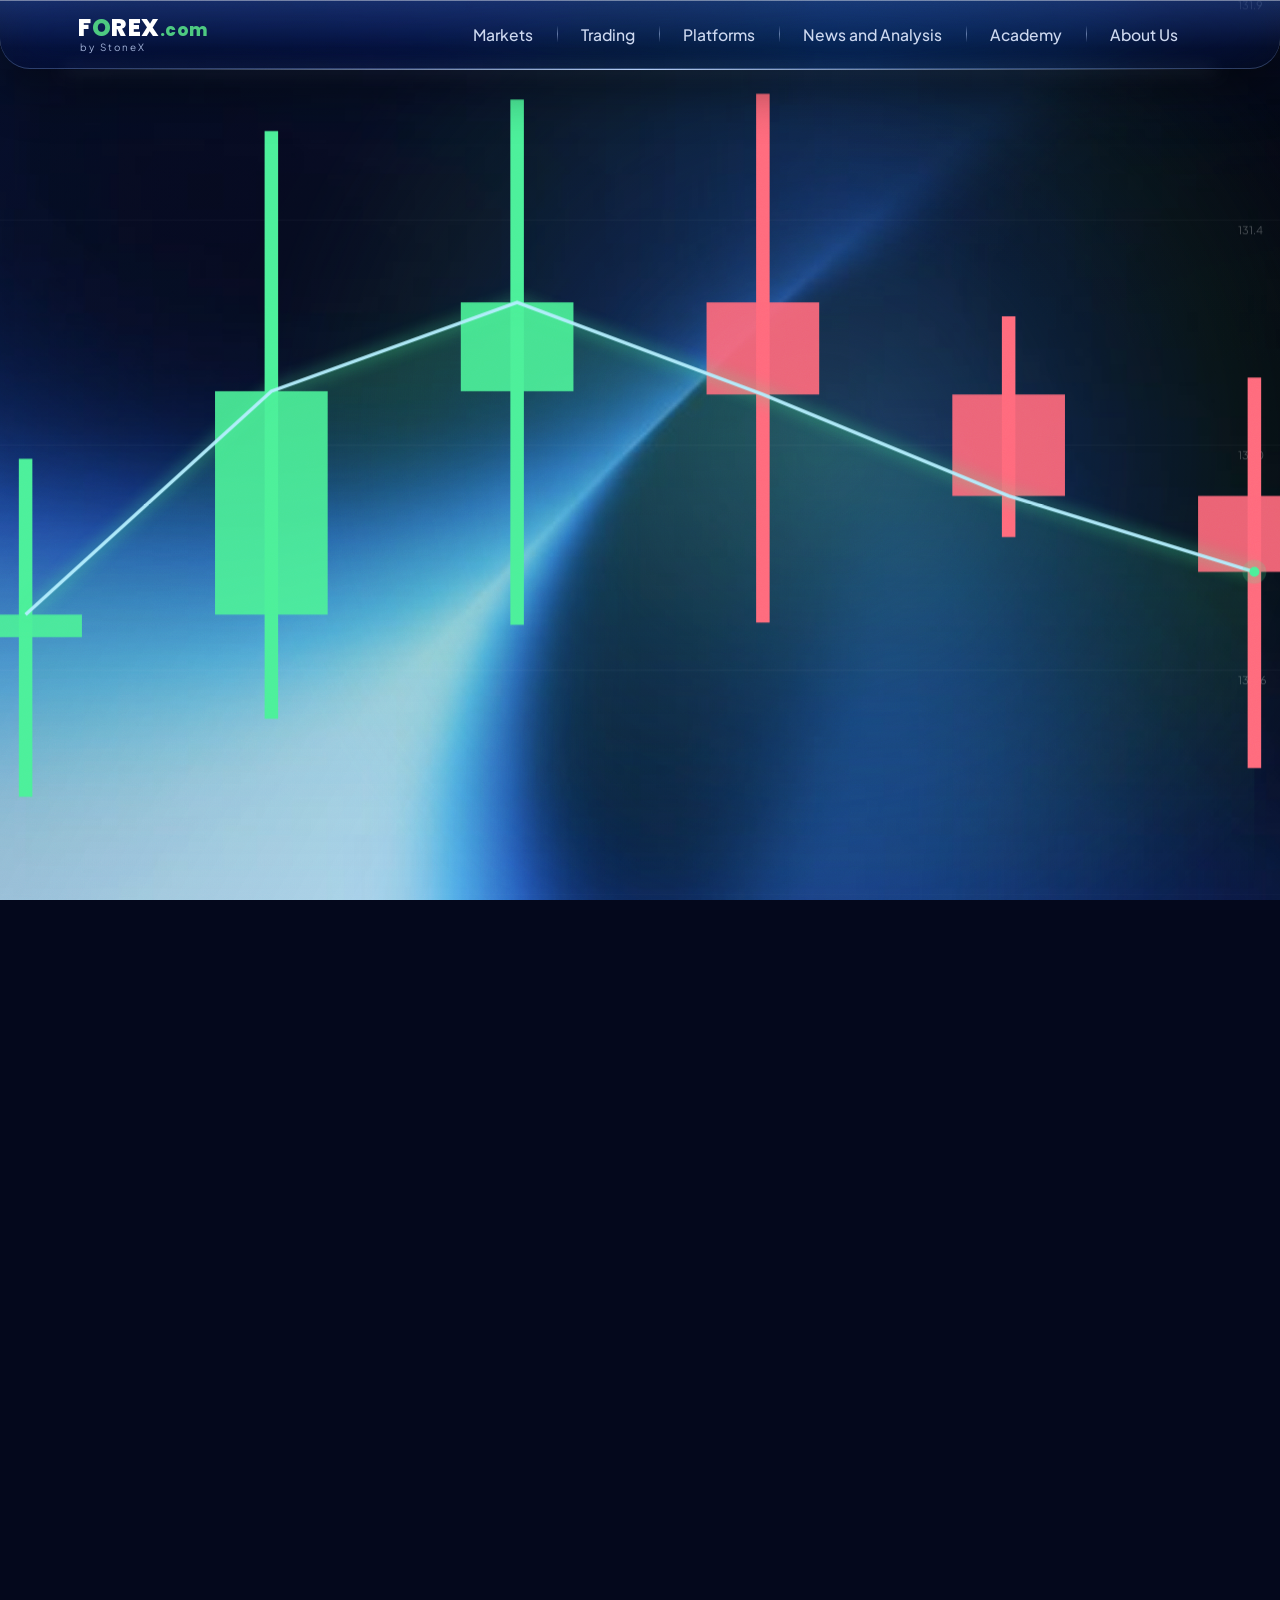
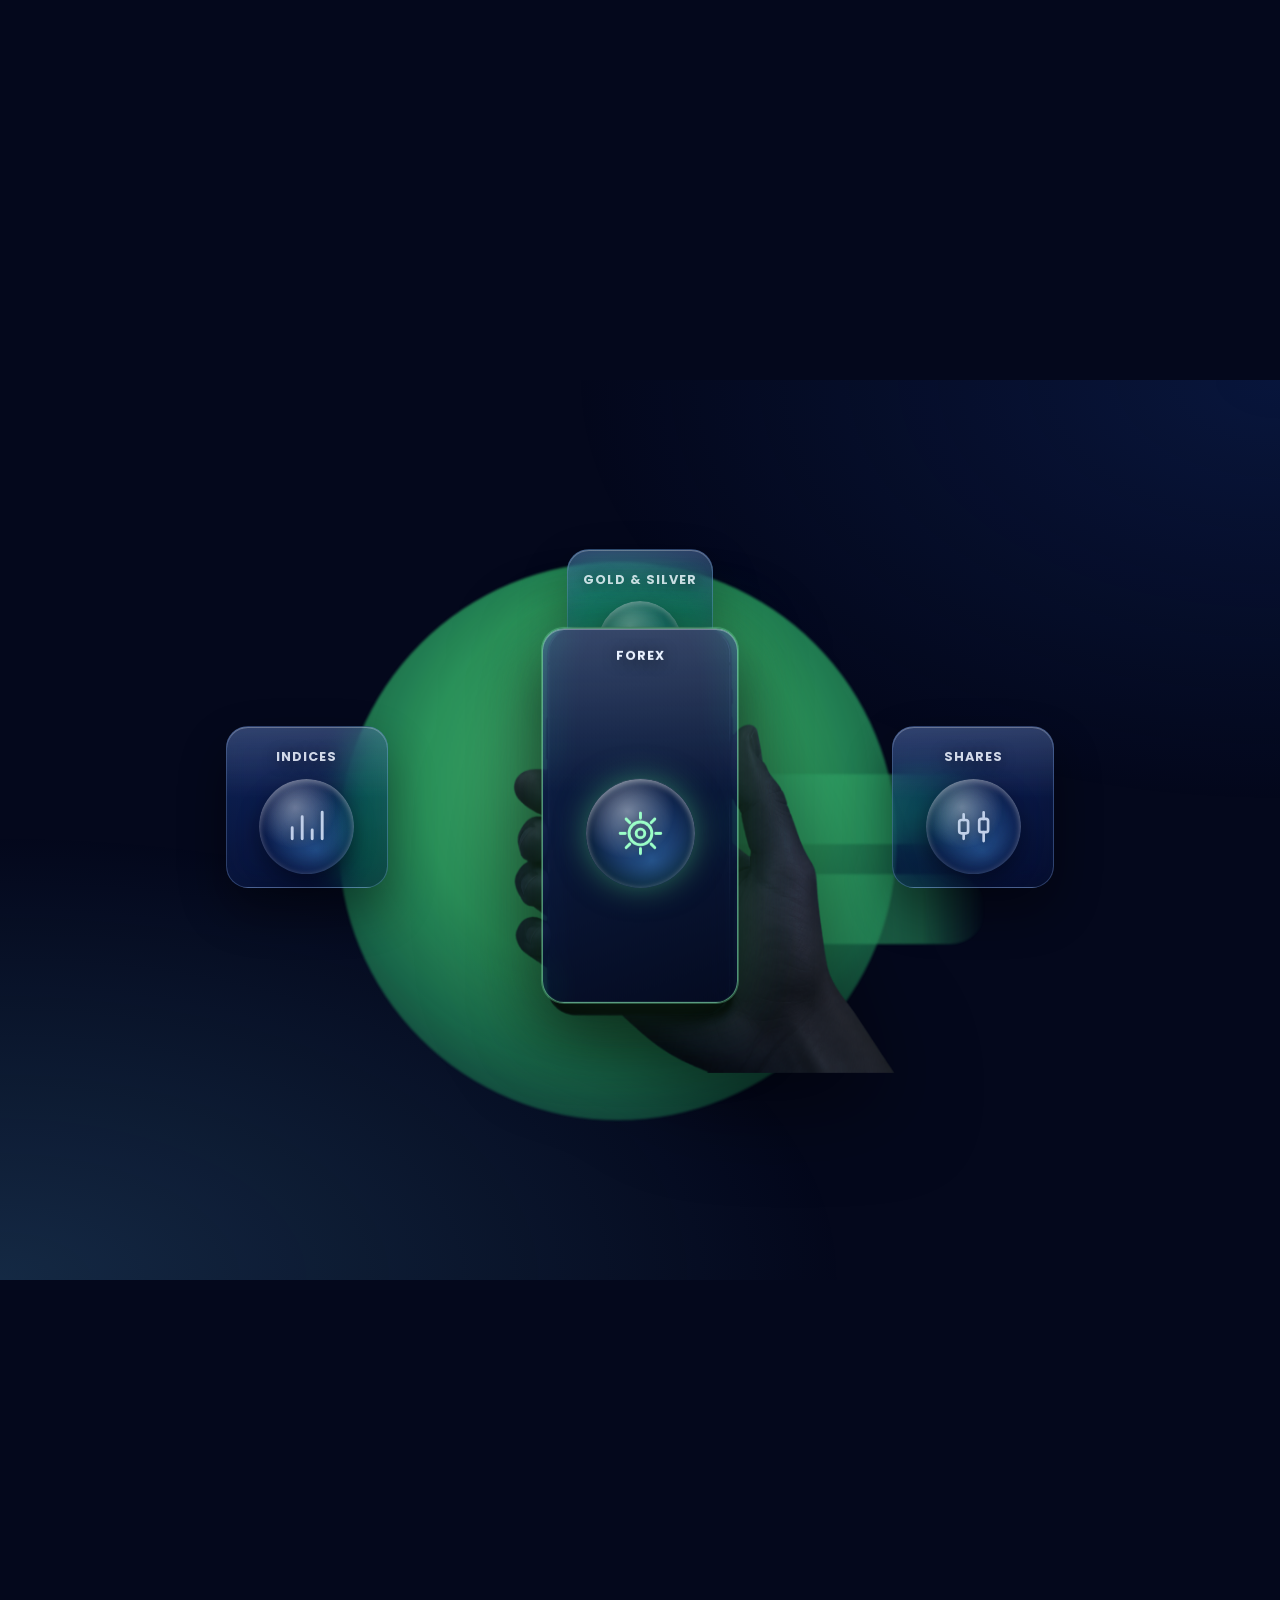
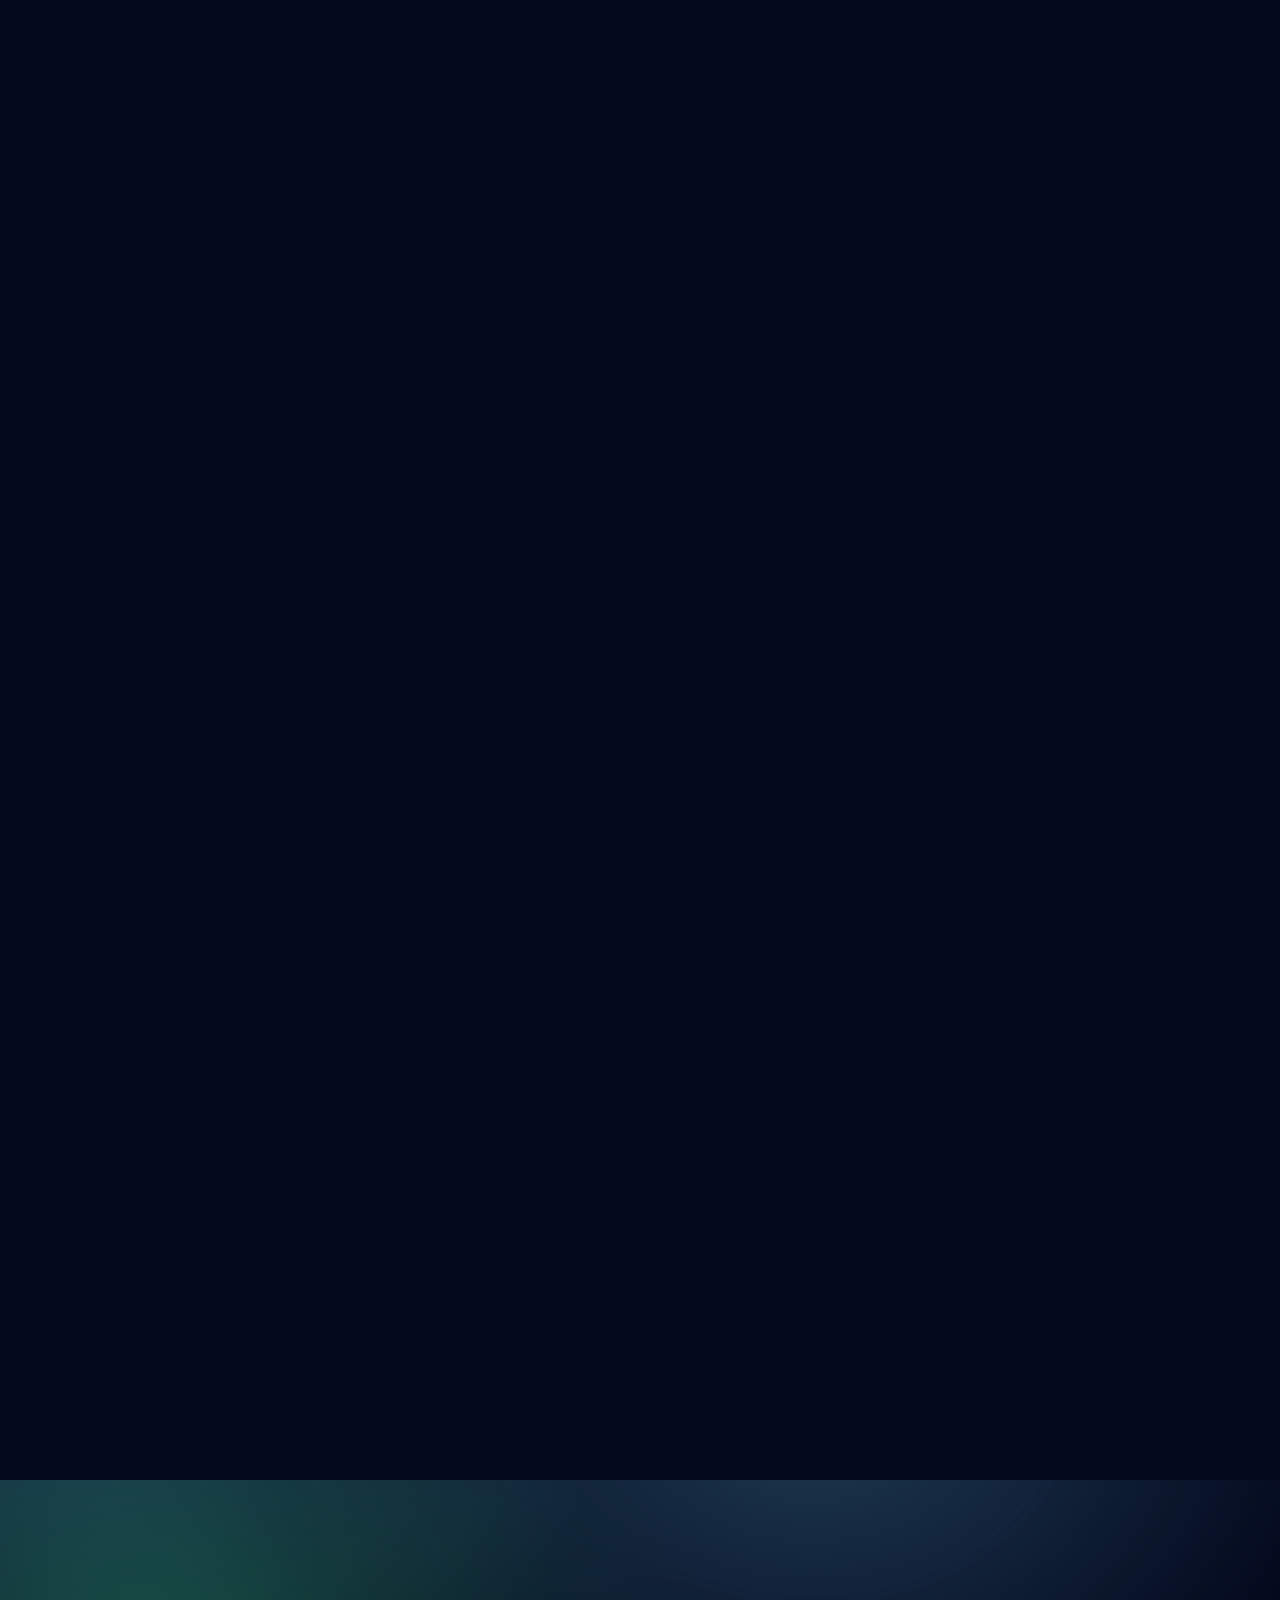
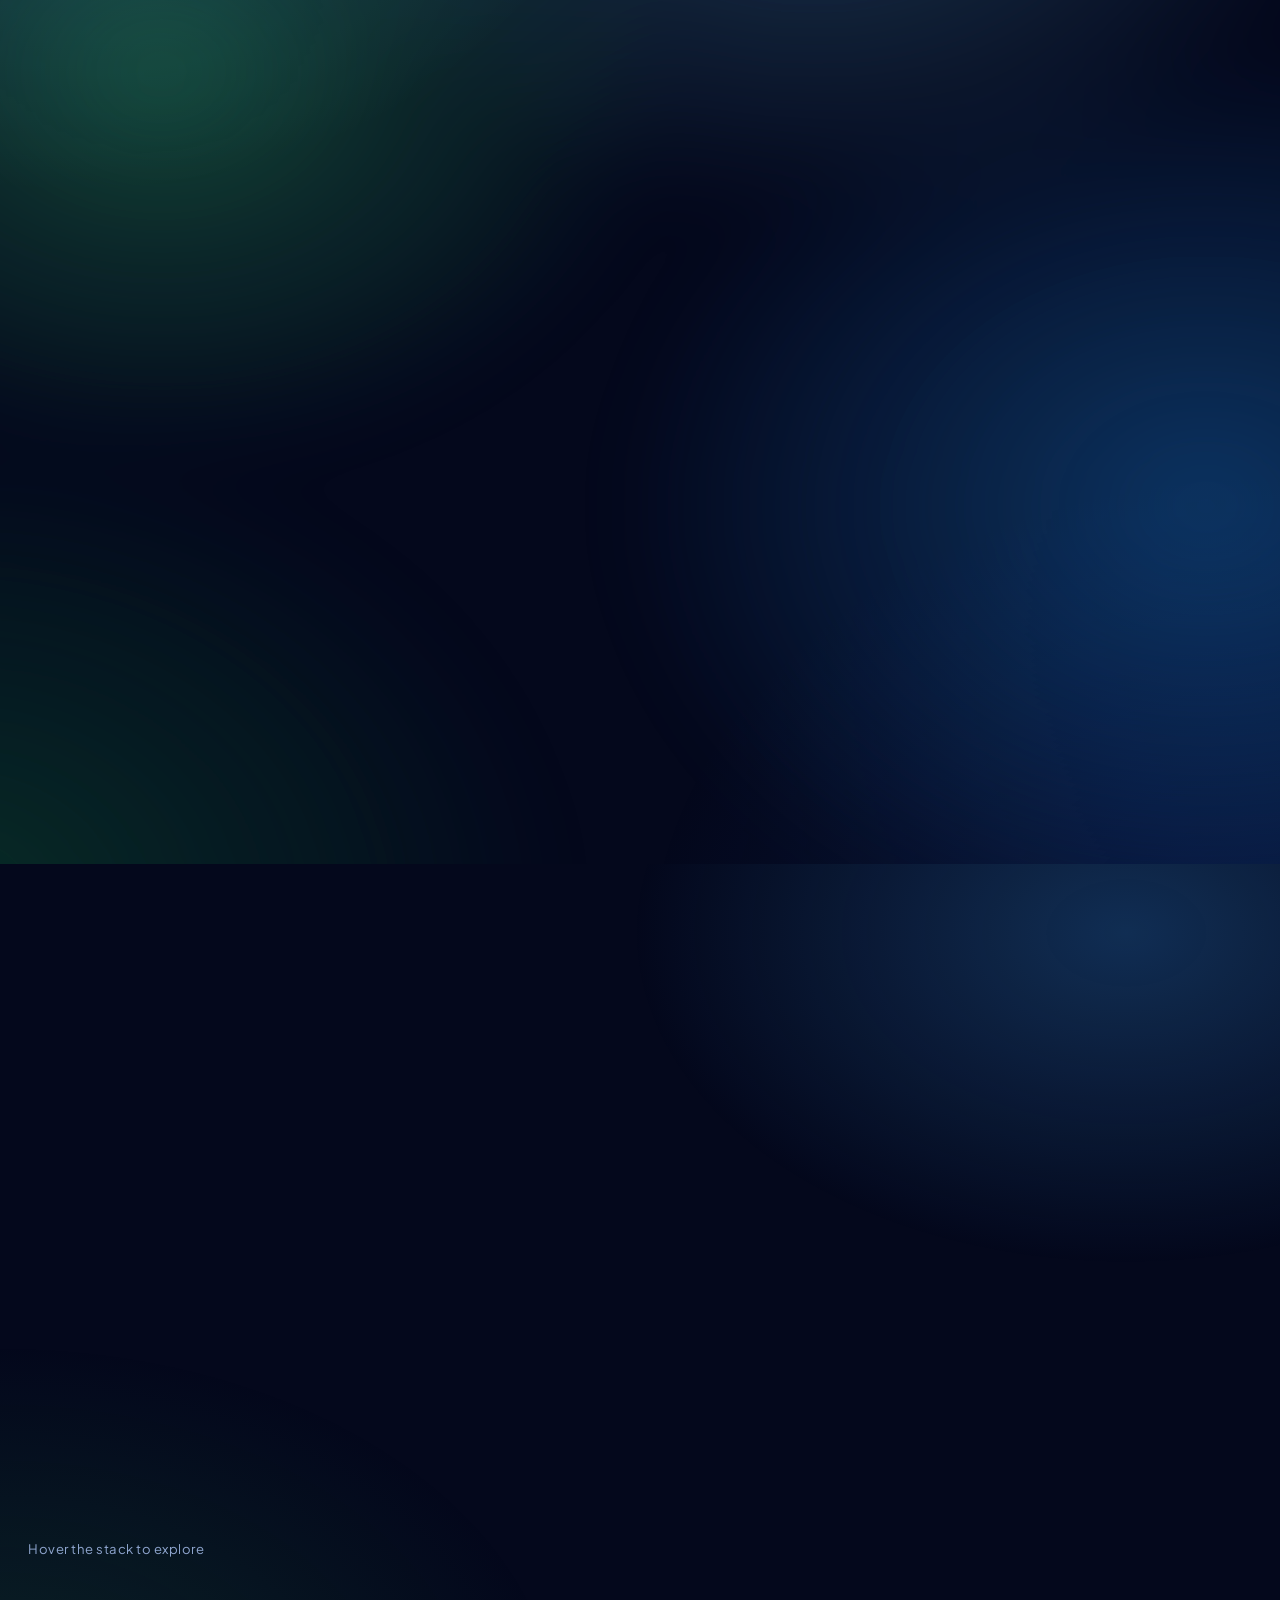
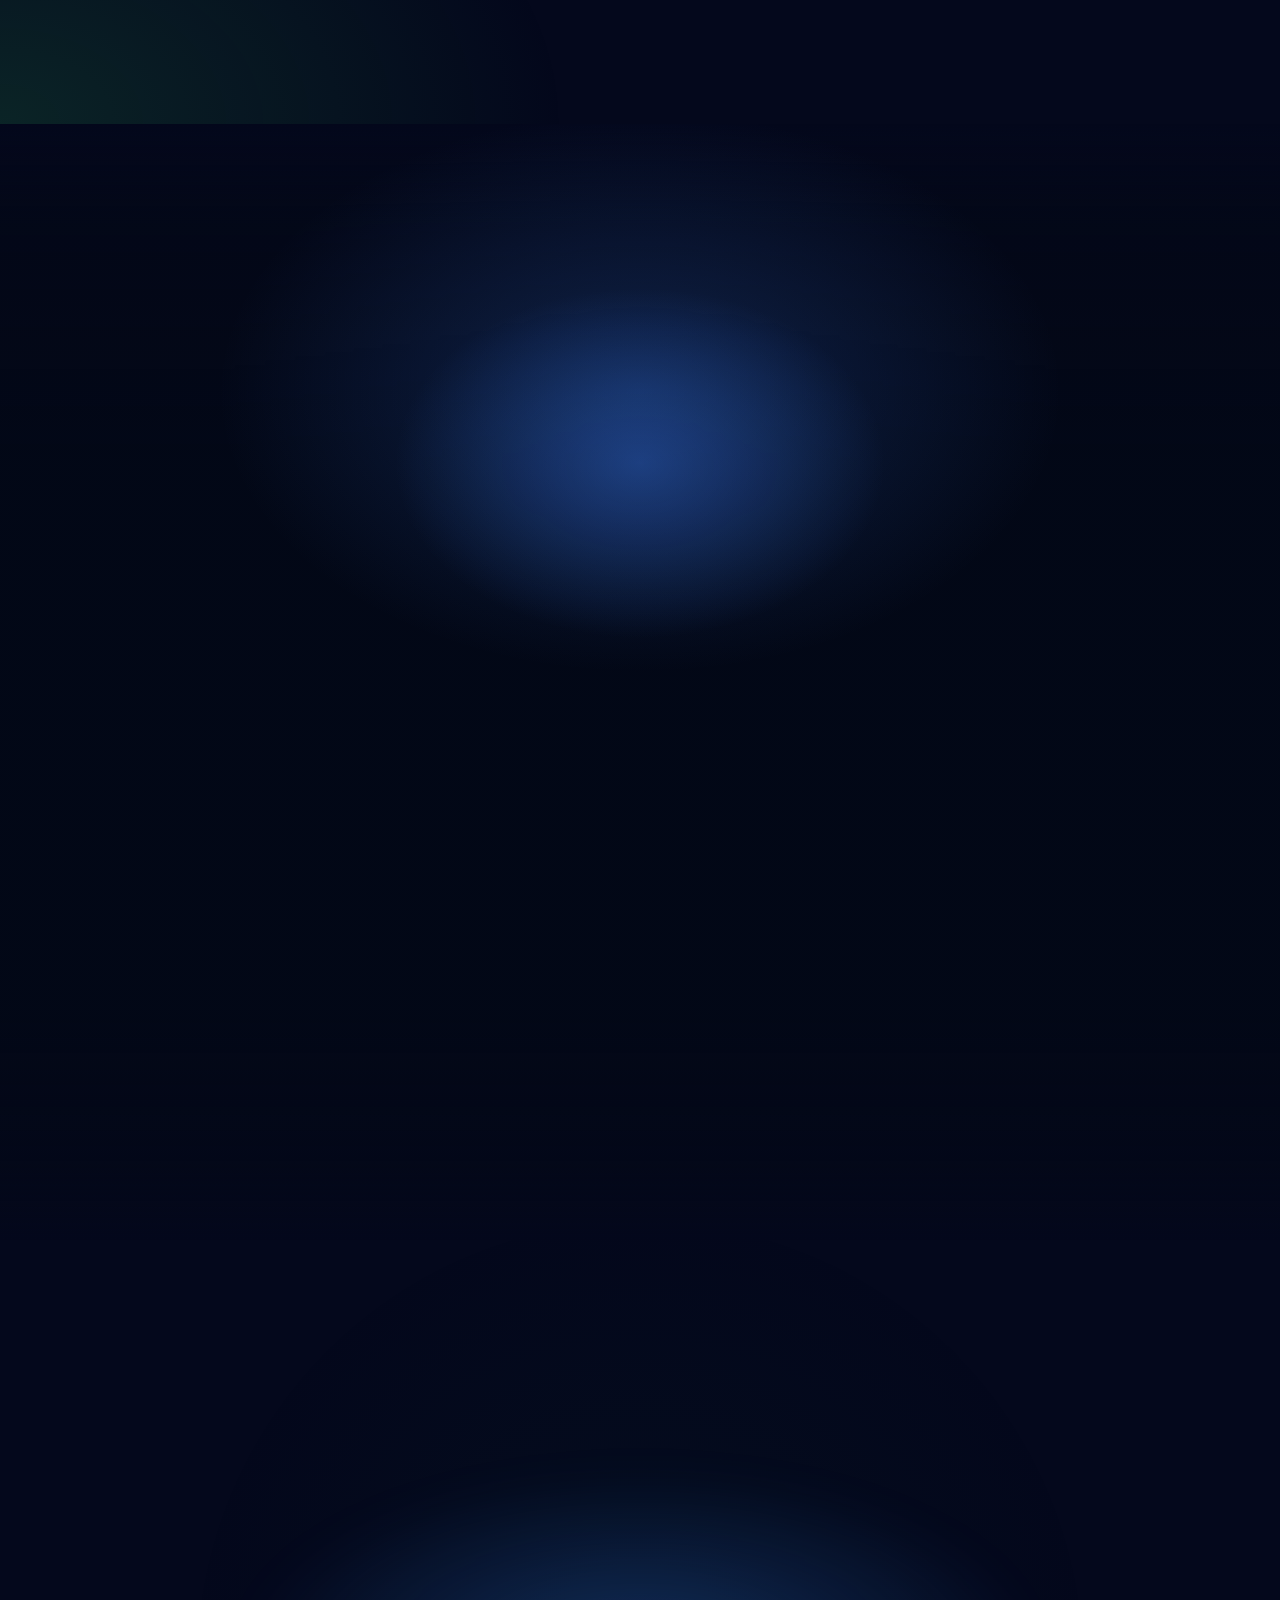
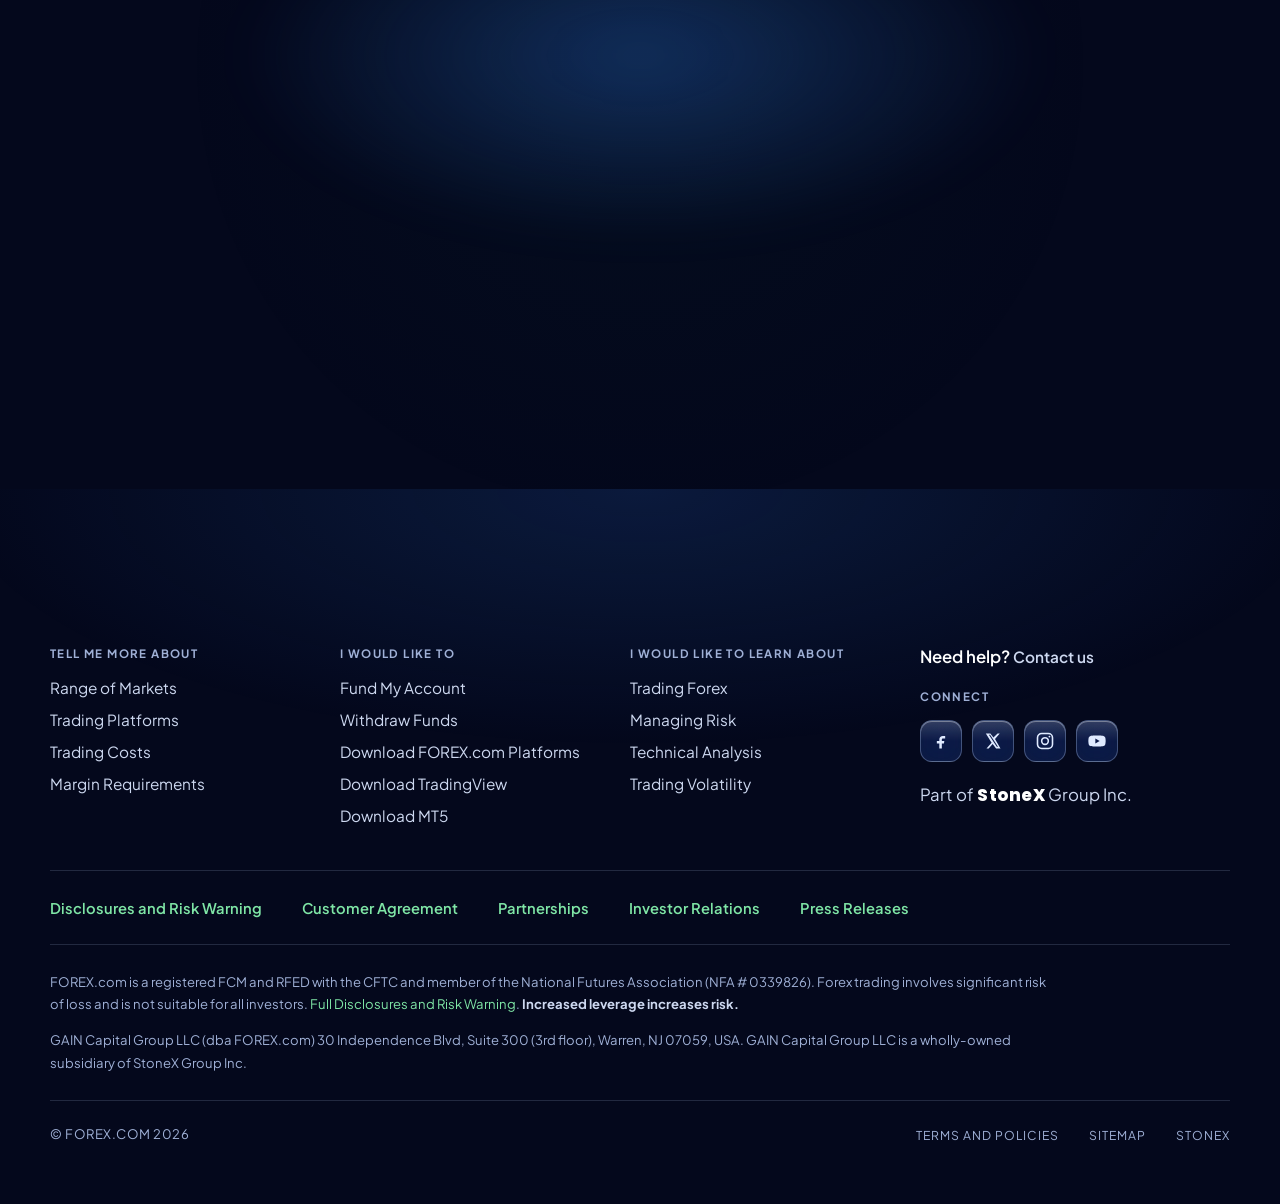
<file: index.html>
<!DOCTYPE html>
<html lang="en">
<head>
  <meta charset="UTF-8" />
  <meta name="viewport" content="width=device-width, initial-scale=1.0" />
  <title>FOREX.com — Built on 100 Years of Financial Excellence</title>
  <meta name="description" content="Discover the complete CFD experience with award-winning platforms, competitive spreads, low commissions and dedicated support." />
  <link rel="preconnect" href="https://fonts.googleapis.com" />
  <link rel="preconnect" href="https://fonts.gstatic.com" crossorigin />
  <link href="https://fonts.googleapis.com/css2?family=Plus+Jakarta+Sans:wght@400;500;600;700;800&family=Poppins:wght@500;600;700;800&display=swap" rel="stylesheet" />
  <link rel="stylesheet" href="styles.css" />
</head>
<body>
  <!-- ============ HEADER / NAV ============ -->
  <header class="site-header" id="siteHeader">
    <div class="nav-inner">
      <a href="#" class="brand" aria-label="FOREX.com by StoneX">
        <span class="brand-main">F<span class="brand-o">O</span>REX<span class="brand-dot">.com</span></span>
        <span class="brand-sub">by StoneX</span>
      </a>
      <nav class="main-nav" aria-label="Primary">
        <a href="#">Markets</a>
        <a href="#">Trading</a>
        <a href="#">Platforms</a>
        <a href="#news">News and Analysis</a>
        <a href="#">Academy</a>
        <a href="#">About Us</a>
      </nav>
      <button class="nav-toggle" id="navToggle" aria-label="Toggle menu">
        <span></span><span></span><span></span>
      </button>
    </div>
  </header>

  <main>
    <!-- ============ MODULAR 1 — MASTHEAD (LIVE MARKET) ============ -->
    <div class="hero-scroll" id="heroScroll">
      <section class="masthead state-intro" id="top">
        <!-- planet / ambient glow behind everything -->
        <div class="hero-glow" aria-hidden="true"></div>

        <!-- FULL-BLEED LIVE CHART (close-up -> full states) -->
        <div class="hero-chart" id="heroChart">
          <div class="hero-chart-cam" id="heroCam">
            <canvas id="bgChart"></canvas>
          </div>
          <div class="hero-chart-fade" aria-hidden="true"></div>
        </div>

        <!-- HERO HEAD (resting hero): ticker (left) + market pitch (right) -->
        <div class="hero-head" id="heroHead">
          <div class="hh-left">
            <span class="live-pill"><span class="live-dot"></span>LIVE&nbsp;·&nbsp;Most Trending</span>
            <h1 class="hh-symbol"><span id="tkSymbol">NVDA</span><span class="hh-dot">•</span></h1>
            <span class="hh-pill up" id="tkPill">
              <span class="hh-caret">▲</span>
              <span class="hh-price" id="tkPrice">$0.00</span>
              <span class="hh-change" id="tkChange">+0.00 (0.00%)</span>
            </span>
            <div class="hh-time" id="tkTime">—</div>
          </div>
          <div class="hh-right">
            <h2 class="hh-headline">The market's most<br>sought-after asset&nbsp;class</h2>
            <p class="hh-desc" id="marketDesc">Discover the complete CFD experience with award-winning platforms, competitive spreads, low commissions, fast execution and dedicated support.</p>
            <a href="#pricing" class="btn btn-glass-green hh-cta">Open Account / Try A Demo</a>
          </div>
        </div>

        <!-- GRID (revealed on scroll): the live chart minimises into a carousel of mini charts -->
        <div class="hero-grid" id="heroGrid" aria-hidden="true">
          <h2 class="hg-title">One of the <strong>best-performing</strong><br>asset classes in today's market</h2>

          <div class="hg-arc" aria-hidden="true"></div>

          <div class="hg-cards" id="hgCards">
            <div class="hg-track" id="hgTrack">
              <!-- group A -->
              <article class="hg-card"><div class="hgc-inner"><div class="hgc-head"><span class="hgc-sym">NVDA</span><span class="hgc-dot">•</span></div><canvas class="hgc-canvas"></canvas></div></article>
              <article class="hg-card"><div class="hgc-inner"><div class="hgc-head"><span class="hgc-sym">NVDA</span><span class="hgc-dot">•</span></div><canvas class="hgc-canvas"></canvas></div></article>
              <article class="hg-card"><div class="hgc-inner"><div class="hgc-head"><span class="hgc-sym">NVDA</span><span class="hgc-dot">•</span></div><canvas class="hgc-canvas"></canvas></div></article>
              <article class="hg-card"><div class="hgc-inner"><div class="hgc-head"><span class="hgc-sym">NVDA</span><span class="hgc-dot">•</span></div><canvas class="hgc-canvas"></canvas></div></article>
              <article class="hg-card"><div class="hgc-inner"><div class="hgc-head"><span class="hgc-sym">NVDA</span><span class="hgc-dot">•</span></div><canvas class="hgc-canvas"></canvas></div></article>
              <!-- group B (duplicate for a seamless loop) -->
              <article class="hg-card" aria-hidden="true"><div class="hgc-inner"><div class="hgc-head"><span class="hgc-sym">NVDA</span><span class="hgc-dot">•</span></div><canvas class="hgc-canvas"></canvas></div></article>
              <article class="hg-card" aria-hidden="true"><div class="hgc-inner"><div class="hgc-head"><span class="hgc-sym">NVDA</span><span class="hgc-dot">•</span></div><canvas class="hgc-canvas"></canvas></div></article>
              <article class="hg-card" aria-hidden="true"><div class="hgc-inner"><div class="hgc-head"><span class="hgc-sym">NVDA</span><span class="hgc-dot">•</span></div><canvas class="hgc-canvas"></canvas></div></article>
              <article class="hg-card" aria-hidden="true"><div class="hgc-inner"><div class="hgc-head"><span class="hgc-sym">NVDA</span><span class="hgc-dot">•</span></div><canvas class="hgc-canvas"></canvas></div></article>
              <article class="hg-card" aria-hidden="true"><div class="hgc-inner"><div class="hgc-head"><span class="hgc-sym">NVDA</span><span class="hgc-dot">•</span></div><canvas class="hgc-canvas"></canvas></div></article>
            </div>
          </div>

          <a href="#news" class="btn btn-glass-green hg-more">See more</a>

          <!-- award / rating badges (glass) -->
          <div class="hg-awards" aria-label="Awards and ratings">
            <figure class="hg-badge" style="--bd:0s">
              <span class="bdg-seedly">4.7</span>
              <span class="bdg-label">Seedly</span>
            </figure>

            <figure class="hg-badge" style="--bd:.08s">
              <span class="bdg-tp-name">Trustpilot</span>
              <span class="bdg-tp-star"><svg viewBox="0 0 24 24" fill="currentColor"><path d="M12 2l2.9 6.3 6.9.7-5.1 4.6 1.4 6.8L12 17.8 5.9 20.4l1.4-6.8L2.2 9l6.9-.7z"/></svg></span>
              <span class="bdg-tp-score">4.6</span>
            </figure>

            <figure class="hg-badge" style="--bd:.16s">
              <span class="bdg-medal">
                <svg class="bdg-laurel" viewBox="0 0 100 100" fill="none" stroke="currentColor" stroke-width="3" stroke-linecap="round"><path d="M50 90C30 86 18 68 20 46"/><path d="M50 90C70 86 82 68 80 46"/><path d="M26 78q-9 -3 -13 -12"/><path d="M21 67q-9 -2 -13 -10"/><path d="M20 55q-9 -1 -12 -9"/><path d="M21 45q-9 0 -12 -7"/><path d="M74 78q9 -3 13 -12"/><path d="M79 67q9 -2 13 -10"/><path d="M80 55q9 -1 12 -9"/><path d="M79 45q9 0 12 -7"/></svg>
                <span class="bdg-medal-txt">Best in Class<br><b>Overall</b><br>2026</span>
              </span>
            </figure>

            <figure class="hg-badge bdg-wide" style="--bd:.24s">
              <svg class="bdg-wreath bdg-wreath-l" viewBox="0 0 50 100" fill="none" stroke="currentColor" stroke-width="3" stroke-linecap="round"><path d="M44 92C24 88 12 70 14 48"/><path d="M20 80q-9 -3 -13 -12"/><path d="M15 69q-9 -2 -13 -10"/><path d="M14 57q-9 -1 -12 -9"/><path d="M15 47q-9 0 -12 -7"/></svg>
              <span class="bdg-wreath-txt">Best regulated<br>CFD broker in<br>Singapore<br><b>Asia Forex Mentor</b></span>
              <svg class="bdg-wreath bdg-wreath-r" viewBox="0 0 50 100" fill="none" stroke="currentColor" stroke-width="3" stroke-linecap="round"><path d="M6 92C26 88 38 70 36 48"/><path d="M30 80q9 -3 13 -12"/><path d="M35 69q9 -2 13 -10"/><path d="M36 57q9 -1 12 -9"/><path d="M35 47q9 0 12 -7"/></svg>
            </figure>
          </div>
        </div>

        <div class="scroll-cue" id="scrollCue"><span></span>Scroll</div>
      </section>
    </div>

    <!-- ============ MODULAR 2 — CREDIBILITY / MARKETS CLASSIFICATION ============ -->
    <div class="cred-scroll" id="credScroll">
      <section class="credibility" id="credibility">
        <!-- green euro planet behind the stage -->
        <div class="mk-bg" aria-hidden="true">
          <div class="mk-orb"></div>
          <div class="euro-symbol euro-ghost">€</div>
        </div>

        <div class="cred-inner">
          <div class="cred-head reveal">
            <h2>Trusted by over <strong>1&nbsp;million traders</strong><sup>*</sup><br>+ Markets Classification</h2>
          </div>

          <!-- floating market chips + the FOREX card held in hand -->
          <div class="markets" id="markets">
            <!-- FOREX — held by the hand -->
            <div class="mk-hand handshot">
              <img class="handshot-img" src="assets/hand-phone.png" alt="" />
              <article class="market-card mk-forex active" data-i="2"
                data-stat="80+ FX pairs · spreads from 0.0"
                data-desc="Trade major FX pairs with spreads as low as 0.0 and low commissions.">
                <h3>Forex</h3>
                <span class="mc-ico"><svg viewBox="0 0 48 48" fill="none" stroke="currentColor" stroke-width="2.3" stroke-linecap="round" stroke-linejoin="round"><circle cx="24" cy="24" r="9"/><circle cx="24" cy="24" r="3.4"/><path d="M24 8v4M24 36v4M8 24h4M36 24h4M12.7 12.7l2.9 2.9M32.4 32.4l2.9 2.9M35.3 12.7l-2.9 2.9M15.6 32.4l-2.9 2.9"/></svg></span>
              </article>
            </div>

            <!-- Gold & Silver — top -->
            <div class="mk-slot mk-gold">
              <article class="market-card" data-i="0"
                data-stat="Spreads from 0.3 pts · 24/5"
                data-desc="Trade gold, silver and other precious metals as safe-haven assets — with deep liquidity and tight spreads, around the clock.">
                <h3>Gold &amp; Silver</h3>
                <span class="mc-ico"><svg viewBox="0 0 48 48" fill="none" stroke="currentColor" stroke-width="2.4" stroke-linecap="round" stroke-linejoin="round"><circle cx="24" cy="24" r="13"/><path d="M24 16.5v15M20.5 20.5h6a2.5 2.5 0 0 1 0 5h-6.5 7a2.5 2.5 0 0 1 0 5h-6.5"/></svg></span>
              </article>
            </div>

            <!-- Indices — left -->
            <div class="mk-slot mk-indices">
              <article class="market-card" data-i="1"
                data-stat="20+ global indices"
                data-desc="Get exposure to the world's leading stock indices — US 500, Wall Street 30 and Germany 40 — all in a single position.">
                <h3>Indices</h3>
                <span class="mc-ico"><svg viewBox="0 0 48 48" fill="none" stroke="currentColor" stroke-width="2.6" stroke-linecap="round"><path d="M11 35V25M20 35V15M29 35V27M38 35V11"/></svg></span>
              </article>
            </div>

            <!-- Shares — right -->
            <div class="mk-slot mk-shares">
              <article class="market-card" data-i="3"
                data-stat="4,500+ global shares · $0 commission"
                data-desc="Go long or short on thousands of shares — Apple, Tesla, Nvidia and more — with leverage and zero commission.">
                <h3>Shares</h3>
                <span class="mc-ico"><svg viewBox="0 0 48 48" fill="none" stroke="currentColor" stroke-width="2.4" stroke-linecap="round" stroke-linejoin="round"><path d="M15 13v5M15 30v5M33 11v6M33 29v8"/><rect x="11" y="18" width="8" height="12" rx="2"/><rect x="29" y="17" width="8" height="12" rx="2"/></svg></span>
              </article>
            </div>
          </div>

          <div class="cred-detail">
            <span class="cred-stat reveal" id="credStat">80+ FX pairs · spreads from 0.0</span>
            <p class="cred-body reveal" id="credBody">Trade major FX pairs with spreads as low as 0.0 and low commissions.</p>
            <a href="#pricing" class="btn btn-glass-green cred-cta reveal">Open Account / Try A Demo</a>
          </div>
        </div>
      </section>
    </div>

    <!-- ============ MODULAR 3 — LATEST NEWS & ANALYSIS ============ -->
    <section class="news" id="news">
      <div class="news-head">
        <h2 class="reveal">Latest News<br>&amp; Analysis</h2>
        <div class="news-intro reveal">
          <p>Lorem ipsum dolor sit amet, consectetur adipisci elit, sed do eiusmod tempor incididunt ut labore et dolore magna aliqua. Ut enim ad minim veniam.</p>
          <button class="btn btn-glass-green" type="button">See more</button>
        </div>
      </div>

      <div class="news-track reveal" id="newsTrack">
       <div class="news-marquee" id="newsMarquee">
        <article class="news-card">
          <div class="nc-thumb"><img src="assets/news/spacex.jpg" alt="SpaceX rocket launch" loading="lazy" /></div>
          <div class="nc-body">
            <h3>Lorem ipsum dolor sit ame, consectetur adipisci elit</h3>
            <p>Lorem ipsum dolor sit amet, consectetur adipisci elit, sed do eiusmod tempor incididunt ut labore et dolore magna aliqua. Ut enim ad minim veniam, quis nostrud exercitation ullamco laboris</p>
            <div class="nc-tags">
              <span class="nc-tag nc-author"><span class="nc-avatar"></span>David Scutt, Market Analyst</span>
              <span class="nc-tag">June 19, 2026 06:47 AM</span>
            </div>
            <a href="#" class="nc-readmore">Read more <span>&#8599;</span></a>
          </div>
        </article>

        <article class="news-card">
          <div class="nc-thumb"><img src="assets/news/nasdaq.jpg" alt="NASDAQ market data" loading="lazy" /></div>
          <div class="nc-body">
            <h3>Lorem ipsum dolor sit ame, consectetur adipisci elit</h3>
            <p>Lorem ipsum dolor sit amet, consectetur adipisci elit, sed do eiusmod tempor incididunt ut labore et dolore magna aliqua. Ut enim ad minim veniam, quis nostrud exercitation ullamco laboris</p>
            <div class="nc-tags">
              <span class="nc-tag nc-author"><span class="nc-avatar"></span>David Scutt, Market Analyst</span>
              <span class="nc-tag">June 19, 2026 06:47 AM</span>
            </div>
            <a href="#" class="nc-readmore">Read more <span>&#8599;</span></a>
          </div>
        </article>

        <article class="news-card">
          <div class="nc-thumb"><img src="assets/news/ibd.jpg" alt="IBD stock lists update" loading="lazy" /></div>
          <div class="nc-body">
            <h3>Lorem ipsum dolor sit ame, consectetur adipisci elit</h3>
            <p>Lorem ipsum dolor sit amet, consectetur adipisci elit, sed do eiusmod tempor incididunt ut labore et dolore magna aliqua. Ut enim ad minim veniam, quis nostrud exercitation ullamco laboris</p>
            <div class="nc-tags">
              <span class="nc-tag nc-author"><span class="nc-avatar"></span>David Scutt, Market Analyst</span>
              <span class="nc-tag">June 19, 2026 06:47 AM</span>
            </div>
            <a href="#" class="nc-readmore">Read more <span>&#8599;</span></a>
          </div>
        </article>

        <article class="news-card">
          <div class="nc-thumb"><img src="assets/news/uber.jpg" alt="Uber app on a phone" loading="lazy" /></div>
          <div class="nc-body">
            <h3>Lorem ipsum dolor sit ame, consectetur adipisci elit</h3>
            <p>Lorem ipsum dolor sit amet, consectetur adipisci elit, sed do eiusmod tempor incididunt ut labore et dolore magna aliqua. Ut enim ad minim veniam, quis nostrud exercitation ullamco laboris</p>
            <div class="nc-tags">
              <span class="nc-tag nc-author"><span class="nc-avatar"></span>David Scutt, Market Analyst</span>
              <span class="nc-tag">June 19, 2026 06:47 AM</span>
            </div>
            <a href="#" class="nc-readmore">Read more <span>&#8599;</span></a>
          </div>
        </article>

        <article class="news-card">
          <div class="nc-thumb"><img src="assets/news/amazon.jpg" alt="Amazon logo" loading="lazy" /></div>
          <div class="nc-body">
            <h3>Lorem ipsum dolor sit ame, consectetur adipisci elit</h3>
            <p>Lorem ipsum dolor sit amet, consectetur adipisci elit, sed do eiusmod tempor incididunt ut labore et dolore magna aliqua. Ut enim ad minim veniam, quis nostrud exercitation ullamco laboris</p>
            <div class="nc-tags">
              <span class="nc-tag nc-author"><span class="nc-avatar"></span>David Scutt, Market Analyst</span>
              <span class="nc-tag">June 19, 2026 06:47 AM</span>
            </div>
            <a href="#" class="nc-readmore">Read more <span>&#8599;</span></a>
          </div>
        </article>
       </div>
      </div>

      <div class="news-controls reveal">
        <button class="news-arrow" id="newsPrev" aria-label="Previous">&larr;</button>
        <button class="news-arrow" id="newsNext" aria-label="Next">&rarr;</button>
      </div>
    </section>

    <!-- ============ ABOUT US ============ -->
    <section class="about" id="about">
      <div class="about-copy">
        <span class="about-eyebrow reveal">Who we are</span>
        <h2 class="about-title reveal">Built for the<br>way you trade</h2>
        <p class="about-lead reveal">For over a century we've helped people access the world's markets. Today more than a million traders rely on Forex.com for tight pricing, powerful tools and a platform that simply works.</p>

        <div class="about-feats reveal">
          <div class="af">
            <span class="af-ico"><svg viewBox="0 0 24 24" fill="none" stroke="currentColor" stroke-width="1.7" stroke-linecap="round" stroke-linejoin="round"><rect x="3" y="4" width="18" height="13" rx="2"/><path d="M3 8h18M8 21h8"/></svg></span>
            <div><strong>Award-winning platform</strong><small>Trade with confidence</small></div>
          </div>
          <div class="af">
            <span class="af-ico"><svg viewBox="0 0 24 24" fill="none" stroke="currentColor" stroke-width="1.7" stroke-linecap="round" stroke-linejoin="round"><path d="M4 7h10M18 7h2M4 12h4M12 12h8M4 17h12M19 17h1"/><circle cx="16" cy="7" r="2"/><circle cx="10" cy="12" r="2"/><circle cx="17" cy="17" r="2"/></svg></span>
            <div><strong>Powerful tools</strong><small>Pro charts & insights</small></div>
          </div>
          <div class="af">
            <span class="af-ico"><svg viewBox="0 0 24 24" fill="none" stroke="currentColor" stroke-width="1.7" stroke-linecap="round" stroke-linejoin="round"><rect x="7" y="2" width="10" height="20" rx="2.5"/><path d="M11 18h2"/></svg></span>
            <div><strong>Mobile trading</strong><small>Markets in your pocket</small></div>
          </div>
          <div class="af">
            <span class="af-ico"><svg viewBox="0 0 24 24" fill="none" stroke="currentColor" stroke-width="1.7" stroke-linecap="round" stroke-linejoin="round"><path d="M12 2l8 4v6c0 5-3.4 8.5-8 10-4.6-1.5-8-5-8-10V6z"/><path d="M9 12l2 2 4-4"/></svg></span>
            <div><strong>Fast, secure funding</strong><small>Regulated &amp; protected</small></div>
          </div>
        </div>

        <span class="about-hint" aria-hidden="true">Hover the stack to explore</span>
      </div>

      <div class="about-visual reveal">
        <div class="stack">
          <div class="stack-inner">
            <article class="layer" style="--l:0" tabindex="0">
              <span class="layer-title">Trading Platforms</span>
              <span class="layer-info">Web, desktop and our award-winning mobile app — trade seamlessly across every device.</span>
            </article>
            <article class="layer" style="--l:1" tabindex="0">
              <span class="layer-title">Global Markets</span>
              <span class="layer-info">Forex, indices, shares, commodities and crypto — 4,500+ instruments in one account.</span>
            </article>
            <article class="layer" style="--l:2" tabindex="0">
              <span class="layer-title">Tools &amp; Insights</span>
              <span class="layer-info">Advanced charting, TradingView integration and real-time analyst research.</span>
            </article>
            <article class="layer" style="--l:3" tabindex="0">
              <span class="layer-title">Education</span>
              <span class="layer-info">Guides, webinars and daily market analysis to help sharpen your edge.</span>
            </article>
            <article class="layer" style="--l:4" tabindex="0">
              <span class="layer-title">Security &amp; Trust</span>
              <span class="layer-info">Regulated across major jurisdictions with segregated client funds.</span>
            </article>
          </div>
        </div>
        <div class="stack-info" id="stackInfo" aria-live="polite">
          <strong class="si-title">Trading Platforms</strong>
          <span class="si-text">Web, desktop and our award-winning mobile app — trade seamlessly across every device.</span>
        </div>
      </div>
    </section>

    <!-- ============ MODULAR 4 — PRICING ============ -->
    <section class="pricing" id="pricing">
      <div class="pr-glow"></div>
      <h2 class="pr-title reveal">The ideal plan to meet<br>your needs</h2>

      <div class="billing-toggle reveal" role="group" aria-label="Billing period">
        <button class="bt-option" data-period="monthly">Monthly</button>
        <button class="bt-option active" data-period="annually">Annually</button>
        <span class="bt-pill" aria-hidden="true"></span>
      </div>

      <div class="plans">
        <!-- Starter -->
        <article class="plan reveal">
          <h3>Starter</h3>
          <p class="plan-desc">You are beginning your shared journey.</p>
          <div class="plan-price"><span class="amount" data-monthly="$0.5" data-annually="$4.5">$4.5</span> <span class="period" data-monthly="a single payment" data-annually="a single payment">a single payment</span></div>
          <button class="btn btn-outline-green">Try Now</button>
          <ul class="plan-features">
            <li>Lorem Ipsum is simply dummy text of</li>
            <li>Lorem Ipsum is simply dummy</li>
            <li>Premium Phone Support</li>
            <li>Lorem Ipsum has been the industry's</li>
            <li>The point of using lorem offer</li>
          </ul>
        </article>

        <!-- Core (popular) -->
        <article class="plan plan-popular reveal">
          <div class="plan-top">
            <h3>Core</h3>
            <span class="badge">Popular</span>
          </div>
          <p class="plan-desc">You are experienced — this isn't your drive.</p>
          <div class="plan-price"><span class="amount" data-monthly="$9.99" data-annually="$99.99">$99.99</span> <span class="period" data-monthly="/month" data-annually="/annual">/annual</span></div>
          <button class="btn btn-glass-green">Get Started Now</button>
          <ul class="plan-features">
            <li>Lorem Ipsum is simply dummy text of</li>
            <li>Lorem Ipsum is simply dummy</li>
            <li>Premium Phone Support</li>
            <li>Lorem Ipsum has been the industry's</li>
            <li>The point of using lorem offer</li>
          </ul>
        </article>

        <!-- Enterprise -->
        <article class="plan reveal">
          <h3>Enterprise</h3>
          <p class="plan-desc">Value for money, everything essential plus.</p>
          <div class="plan-price"><span class="amount" data-monthly="$30.9" data-annually="$300.9">$300.9</span> <span class="period" data-monthly="/month" data-annually="/annual">/annual</span></div>
          <button class="btn btn-outline-green">Subscribe</button>
          <ul class="plan-features">
            <li>Lorem Ipsum is simply dummy text of</li>
            <li>Lorem Ipsum is simply dummy</li>
            <li>Premium Phone Support</li>
            <li>Lorem Ipsum has been the industry's</li>
            <li>The point of using lorem offer</li>
          </ul>
        </article>
      </div>
    </section>

    <!-- ============ ACCOUNT MODULAR ============ -->
    <section class="account-modular" id="accountModular">
      <div class="container am-container">
        
        <!-- ============ STICKY ACCOUNT-OPENING GLASS CTA ============ -->
        <div class="account-bar" id="accountBar" aria-label="Open your account in 3 steps">
          <div class="ab-steps">
            <div class="ab-step"><span class="ab-num">1</span><span class="ab-label">Register</span></div>
            <span class="ab-divider"></span>
            <div class="ab-step"><span class="ab-num">2</span><span class="ab-label">Deposit</span></div>
            <span class="ab-divider"></span>
            <div class="ab-step"><span class="ab-num">3</span><span class="ab-label">Start trading</span></div>
          </div>
          <div class="ab-actions">
            <a href="#" class="btn btn-glass-green ab-cta">Open Account</a>
            <a href="#" class="btn btn-outline-green ab-login">Log in instead</a>
          </div>
        </div>
        
        <div class="am-bold">
          <div class="am-bold-glow" aria-hidden="true"></div>
          <h2 class="amb-head reveal">Open an account</h2>

          <div class="amb-row">
            <div class="amb-item reveal">
              <span class="amb-label">Register<sup>1</sup></span>
              <div class="amb-tile">
                <span class="amb-ico"><svg viewBox="0 0 24 24" fill="none" stroke="currentColor" stroke-width="1.8" stroke-linecap="round" stroke-linejoin="round"><circle cx="12" cy="8" r="3.4"/><path d="M5 20c0-3.6 3.1-6 7-6s7 2.4 7 6"/></svg></span>
              </div>
            </div>
            <div class="amb-item reveal">
              <span class="amb-label">Deposit<sup>2</sup></span>
              <div class="amb-tile">
                <span class="amb-ico"><svg viewBox="0 0 24 24" fill="none" stroke="currentColor" stroke-width="1.8" stroke-linecap="round" stroke-linejoin="round"><circle cx="12" cy="12" r="8.2"/><path d="M12 7v10M9.4 9.3a2.4 2.4 0 0 1 2.6-1.8c1.4 0 2.5.9 2.5 2s-1 1.7-2.7 2.2-2.8 1-2.8 2.2 1.1 2 2.6 2a2.5 2.5 0 0 0 2.6-1.8"/></svg></span>
              </div>
            </div>
            <div class="amb-item reveal">
              <span class="amb-label">Trade<sup>3</sup></span>
              <div class="amb-tile">
                <span class="amb-ico"><svg viewBox="0 0 24 24" fill="none" stroke="currentColor" stroke-width="1.8" stroke-linecap="round" stroke-linejoin="round"><path d="M3 15l4-5 3.4 4 3-7 3.6 8.5L21 9"/></svg></span>
              </div>
            </div>
          </div>

          <h2 class="amb-head reveal">and start trading.</h2>

          <div class="amb-cta reveal">
            <a href="#pricing" class="btn btn-glass-green">Open Account</a>
            <a href="#" class="btn btn-outline-green">Log in instead</a>
          </div>
        </div>

      </div>
    </section>
  </main>

  <!-- ============ FOOTER / DISCLAIMERS ============ -->
  <footer class="site-footer" id="footer">
    <!-- glass CTA band -->
    <div class="ft-cta reveal">
      <span class="ft-cta-text">It's your world. <strong>Trade it.</strong></span>
      <div class="ft-cta-actions">
        <a href="#" class="btn ft-login">Log in</a>
        <a href="#pricing" class="btn btn-glass-green ft-open">Open an account</a>
      </div>
    </div>

    <div class="ft-inner">
      <!-- link columns -->
      <nav class="ft-cols" aria-label="Footer">
        <div class="ft-col">
          <h4>Tell me more about</h4>
          <ul>
            <li><a href="#">Range of Markets</a></li>
            <li><a href="#">Trading Platforms</a></li>
            <li><a href="#">Trading Costs</a></li>
            <li><a href="#">Margin Requirements</a></li>
          </ul>
        </div>
        <div class="ft-col">
          <h4>I would like to</h4>
          <ul>
            <li><a href="#">Fund My Account</a></li>
            <li><a href="#">Withdraw Funds</a></li>
            <li><a href="#">Download FOREX.com Platforms</a></li>
            <li><a href="#">Download TradingView</a></li>
            <li><a href="#">Download MT5</a></li>
          </ul>
        </div>
        <div class="ft-col">
          <h4>I would like to learn about</h4>
          <ul>
            <li><a href="#">Trading Forex</a></li>
            <li><a href="#">Managing Risk</a></li>
            <li><a href="#">Technical Analysis</a></li>
            <li><a href="#">Trading Volatility</a></li>
          </ul>
        </div>
        <div class="ft-col ft-help">
          <p class="ft-help-line">Need help? <a href="#" class="ft-contact">Contact us</a></p>
          <h4>Connect</h4>
          <div class="ft-social">
            <a href="#" aria-label="Facebook"><svg viewBox="0 0 24 24" fill="currentColor"><path d="M14 9h3V6h-3c-2.2 0-4 1.8-4 4v2H7v3h3v6h3v-6h2.5l.5-3H13v-2c0-.6.4-1 1-1Z"/></svg></a>
            <a href="#" aria-label="X"><svg viewBox="0 0 24 24" fill="currentColor"><path d="M17.5 3h2.6l-5.7 6.5L21 21h-5.3l-4.1-5.4L6.8 21H4.2l6.1-7L3.4 3h5.4l3.7 4.9L17.5 3Zm-.9 16h1.4L8.5 4.4H7L16.6 19Z"/></svg></a>
            <a href="#" aria-label="Instagram"><svg viewBox="0 0 24 24" fill="none" stroke="currentColor" stroke-width="1.9"><rect x="3" y="3" width="18" height="18" rx="5"/><circle cx="12" cy="12" r="4"/><circle cx="17.3" cy="6.7" r="1.1" fill="currentColor" stroke="none"/></svg></a>
            <a href="#" aria-label="YouTube"><svg viewBox="0 0 24 24" fill="currentColor"><path d="M22 8.2a3 3 0 0 0-2.1-2.1C18 5.5 12 5.5 12 5.5s-6 0-7.9.6A3 3 0 0 0 2 8.2 31 31 0 0 0 1.6 12 31 31 0 0 0 2 15.8a3 3 0 0 0 2.1 2.1c1.9.6 7.9.6 7.9.6s6 0 7.9-.6a3 3 0 0 0 2.1-2.1c.4-1.9.4-3.8.4-3.8s0-1.9-.4-3.8ZM10 15V9l5.2 3L10 15Z"/></svg></a>
          </div>
          <p class="ft-stonex">Part of <strong>StoneX</strong> Group Inc.</p>
        </div>
      </nav>

      <!-- secondary links -->
      <ul class="ft-links">
        <li><a href="#">Disclosures and Risk Warning</a></li>
        <li><a href="#">Customer Agreement</a></li>
        <li><a href="#">Partnerships</a></li>
        <li><a href="#">Investor Relations</a></li>
        <li><a href="#">Press Releases</a></li>
      </ul>

      <!-- legal disclaimer -->
      <div class="ft-legal">
        <p>FOREX.com is a registered FCM and RFED with the CFTC and member of the National Futures Association (NFA&nbsp;#&nbsp;0339826). Forex trading involves significant risk of loss and is not suitable for all investors. <a href="#">Full Disclosures and Risk Warning</a>. <strong>Increased leverage increases risk.</strong></p>
        <p>GAIN Capital Group LLC (dba FOREX.com) 30 Independence Blvd, Suite&nbsp;300 (3rd&nbsp;floor), Warren, NJ&nbsp;07059, USA. GAIN Capital Group LLC is a wholly-owned subsidiary of StoneX Group Inc.</p>
      </div>

      <!-- bottom bar -->
      <div class="ft-bottom">
        <span class="ft-copy">© FOREX.COM 2026</span>
        <ul class="ft-mini">
          <li><a href="#">Terms and Policies</a></li>
          <li><a href="#">Sitemap</a></li>
          <li><a href="#">StoneX</a></li>
        </ul>
      </div>
    </div>
  </footer>

  <script src="script.js"></script>
</body>
</html>
</file>
<file: styles.css>
/* ===================================================
   FOREX.com Microsite — Design System
   =================================================== */
:root {
  --navy-900: #060d28;
  --navy-800: #0a163c;
  --navy-700: #0e2257;
  --navy-600: #143a8f;
  --blue-500: #1e5bd6;
  --blue-400: #3b82f6;
  --blue-glow: #2e6bff;

  --green-300: #7fe6a6;
  --green-400: #4cc97f;
  --green-500: #2f9e5e;
  --green-600: #1f7d49;

  --white: #ffffff;
  --ink-200: #cdd8f0;
  --ink-300: #9fb0d6;

  --glass-bg: rgba(255, 255, 255, 0.04);
  --glass-brd: rgba(255, 255, 255, 0.22);

  --radius: 22px;
  --maxw: 1180px;

  --font-head: "Poppins", "Plus Jakarta Sans", sans-serif;
  --font-body: "Plus Jakarta Sans", system-ui, sans-serif;
}

* { margin: 0; padding: 0; box-sizing: border-box; }

html { scroll-behavior: smooth; }

body {
  font-family: var(--font-body);
  color: var(--white);
  background-color: #04081c;
  background-image: url("ref/7aa83bce264bd3b919a65d9a5dab2464.jpg");
  background-size: cover;
  background-position: center center;
  background-repeat: no-repeat;
  background-attachment: fixed;
  overflow-x: hidden;
  -webkit-font-smoothing: antialiased;
}

/* Global film-grain / noise texture for a premium finish */
body::after {
  content: "";
  position: fixed;
  inset: 0;
  z-index: 9999;
  pointer-events: none;
  opacity: 0.07;
  mix-blend-mode: overlay;
  background-image: url("data:image/svg+xml,%3Csvg xmlns='http://www.w3.org/2000/svg' width='220' height='220'%3E%3Cfilter id='n'%3E%3CfeTurbulence type='fractalNoise' baseFrequency='0.85' numOctaves='3' stitchTiles='stitch'/%3E%3C/filter%3E%3Crect width='100%25' height='100%25' filter='url(%23n)'/%3E%3C/svg%3E");
  background-size: 200px 200px;
}
@media (prefers-reduced-motion: no-preference) {
  body::after { animation: grainShift 8s steps(6) infinite; }
}
@keyframes grainShift {
  0%   { background-position: 0 0; }
  20%  { background-position: -40px 30px; }
  40%  { background-position: 30px -50px; }
  60%  { background-position: -30px 40px; }
  80%  { background-position: 50px 20px; }
  100% { background-position: 0 0; }
}

img { max-width: 100%; display: block; }
a { text-decoration: none; color: inherit; }

/* ===================== BUTTONS ===================== */
.btn {
  display: inline-flex;
  align-items: center;
  justify-content: center;
  font-family: var(--font-body);
  font-weight: 600;
  font-size: 1rem;
  border: none;
  cursor: pointer;
  border-radius: 999px;
  padding: 16px 30px;
  color: var(--white);
  transition: transform .25s ease, box-shadow .25s ease, background .25s ease;
  white-space: nowrap;
}
.btn:active { transform: scale(.97); }

.btn-glass-green {
  position: relative;
  isolation: isolate;
  overflow: hidden;
  background:
    linear-gradient(180deg, rgba(255,255,255,.28) 0%, rgba(255,255,255,0) 42%),
    linear-gradient(135deg, rgba(150,235,185,.32) 0%, rgba(47,158,94,.42) 55%, rgba(31,125,73,.52) 100%);
  border: 1px solid rgba(190,255,215,.55);
  backdrop-filter: blur(16px) saturate(180%);
  -webkit-backdrop-filter: blur(16px) saturate(180%);
  box-shadow:
    0 10px 34px rgba(31,125,73,.4),
    0 0 0 1px rgba(255,255,255,.05),
    inset 0 1px 0 rgba(255,255,255,.6),
    inset 0 -10px 22px rgba(8,40,24,.35);
}
/* crisp top sheen highlight */
.btn-glass-green::before {
  content: "";
  position: absolute;
  left: 8%; right: 8%; top: 2px;
  height: 38%;
  border-radius: 999px;
  background: linear-gradient(180deg, rgba(255,255,255,.5), rgba(255,255,255,0));
  opacity: .8;
  pointer-events: none;
  z-index: -1;
}
.btn-glass-green:hover {
  transform: translateY(-3px);
  box-shadow:
    0 16px 44px rgba(47,158,94,.6),
    0 0 0 1px rgba(255,255,255,.08),
    inset 0 1px 0 rgba(255,255,255,.7),
    inset 0 -10px 22px rgba(8,40,24,.4);
  background:
    linear-gradient(180deg, rgba(255,255,255,.34) 0%, rgba(255,255,255,0) 42%),
    linear-gradient(135deg, rgba(160,245,195,.45) 0%, rgba(47,158,94,.6) 55%, rgba(31,125,73,.68) 100%);
}

.btn-outline-green {
  position: relative;
  overflow: hidden;
  background:
    linear-gradient(180deg, rgba(255,255,255,.16) 0%, rgba(255,255,255,0) 46%),
    linear-gradient(135deg, rgba(127,230,166,.18), rgba(30,91,214,.14));
  border: 1px solid rgba(190,255,215,.42);
  backdrop-filter: blur(14px) saturate(160%);
  -webkit-backdrop-filter: blur(14px) saturate(160%);
  box-shadow: inset 0 1px 0 rgba(255,255,255,.4), 0 8px 24px rgba(0,0,0,.25);
  width: 100%;
}
.btn-outline-green:hover {
  transform: translateY(-3px);
  background:
    linear-gradient(180deg, rgba(255,255,255,.22) 0%, rgba(255,255,255,0) 46%),
    linear-gradient(135deg, rgba(127,230,166,.34), rgba(30,91,214,.22));
  box-shadow: inset 0 1px 0 rgba(255,255,255,.5), 0 14px 32px rgba(47,158,94,.4);
}

/* ===================== HEADER / NAV ===================== */
.site-header {
  position: fixed;
  inset: 0 0 auto 0;
  z-index: 100;
  padding: 16px 0;
  background:
    linear-gradient(180deg, rgba(58,104,205,.34) 0%, rgba(12,26,68,.20) 70%, rgba(8,18,52,.14) 100%);
  backdrop-filter: blur(30px) saturate(190%);
  -webkit-backdrop-filter: blur(30px) saturate(190%);
  border-radius: 0 0 30px 30px;
  box-shadow:
    inset 0 1px 0 rgba(255,255,255,.4),
    inset 0 -1px 0 rgba(150,190,255,.28),
    0 20px 50px rgba(0,0,0,.4);
  transition: background .3s ease, padding .3s ease, box-shadow .3s ease;
}
/* luminous, glowing bottom rim like the reference glass bar */
.site-header::after {
  content: "";
  position: absolute;
  left: 5%; right: 5%; bottom: -1px;
  height: 1px;
  background: linear-gradient(90deg,
    rgba(150,195,255,0) 0%,
    rgba(190,215,255,.95) 50%,
    rgba(150,195,255,0) 100%);
  filter: blur(.3px);
  box-shadow: 0 0 16px rgba(160,200,255,.8);
  pointer-events: none;
}
.site-header.scrolled {
  background:
    linear-gradient(180deg, rgba(52,96,200,.46) 0%, rgba(10,22,60,.34) 70%, rgba(7,16,46,.28) 100%);
  padding: 9px 0;
  box-shadow:
    inset 0 1px 0 rgba(255,255,255,.45),
    inset 0 -1px 0 rgba(150,190,255,.3),
    0 24px 56px rgba(0,0,0,.5);
}
.nav-inner {
  max-width: var(--maxw);
  margin: 0 auto;
  padding: 0 28px;
  display: flex;
  align-items: center;
  justify-content: space-between;
  gap: 24px;
}
.brand { display: flex; flex-direction: column; line-height: 1; }
.brand-main { font-family: var(--font-head); font-weight: 800; font-size: 1.5rem; letter-spacing: .5px; }
.brand-o, .brand-dot { color: var(--green-400); }
.brand-dot { font-size: .7em; }
.brand-sub { font-size: .62rem; letter-spacing: 2px; color: var(--ink-300); margin-top: 3px; padding-left: 2px; }

.main-nav { display: flex; gap: 0; }
.main-nav a {
  font-size: .98rem;
  color: var(--ink-200);
  font-weight: 500;
  position: relative;
  padding: 6px 24px;
  transition: color .2s ease;
}
/* thin vertical glass divider between items */
.main-nav a + a::before {
  content: "";
  position: absolute;
  left: 0; top: 50%;
  transform: translateY(-50%);
  width: 1px; height: 17px;
  background: linear-gradient(180deg,
    rgba(190,210,255,0) 0%,
    rgba(190,210,255,.5) 50%,
    rgba(190,210,255,0) 100%);
}
.main-nav a::after {
  content: "";
  position: absolute;
  left: 24px; right: 24px; bottom: -3px;
  height: 2px;
  background: var(--green-400);
  border-radius: 2px;
  box-shadow: 0 0 10px rgba(76,201,127,.8);
  transform: scaleX(0);
  transform-origin: center;
  transition: transform .25s ease;
}
.main-nav a:hover { color: var(--white); }
.main-nav a:hover::after { transform: scaleX(1); }

.nav-toggle { display: none; flex-direction: column; gap: 5px; background: none; border: none; cursor: pointer; }
.nav-toggle span { width: 26px; height: 2px; background: var(--white); border-radius: 2px; transition: .3s; }

/* ===================== EURO SYMBOL ===================== */
.euro-symbol {
  position: absolute;
  font-family: var(--font-head);
  font-weight: 800;
  color: var(--green-500);
  opacity: .9;
  z-index: 0;
  user-select: none;
  pointer-events: none;
}

/* ===================== MODULAR 1 — MASTHEAD (LIVE MARKET) ===================== */
.hero-scroll { position: relative; height: 220vh; }      /* scroll room for intro -> full -> grid */

.masthead {
  position: sticky;
  top: 0;
  height: 100vh;
  width: 100%;
  overflow: hidden;
  background:
    radial-gradient(70% 70% at 100% 0%, rgba(4,9,30,.45) 0%, rgba(6,16,47,0) 58%),
    linear-gradient(120deg, rgba(6,15,46,.30) 0%, rgba(10,28,82,.12) 50%, rgba(14,46,128,.08) 100%);
}

/* ambient planet / aurora glow */
.hero-glow {
  position: absolute;
  width: 90vmax; height: 90vmax;
  top: 50%; left: 64%;
  transform: translate(-50%, -50%) scale(1);
  border-radius: 50%;
  background:
    radial-gradient(circle at 50% 50%, rgba(86,176,230,.55) 0%, rgba(47,134,212,.30) 32%, rgba(76,201,127,.12) 52%, rgba(10,20,55,0) 70%);
  filter: blur(10px);
  opacity: .55;
  pointer-events: none;
  transition: opacity 1s ease, transform 1.2s cubic-bezier(.16,1,.3,1);
  z-index: 1;
}

/* ---- full-bleed live chart ---- */
.hero-chart {
  position: absolute; inset: 0;
  z-index: 2;
  overflow: hidden;
}
.hero-chart-cam {
  position: absolute; inset: 0;
  transform-origin: 50% 62%;
  will-change: transform;
}
.hero-chart canvas { width: 100%; height: 100%; display: block; }
/* darken the top so the hero text reads; let the vibrant chart show in the lower half */
.hero-chart-fade {
  position: absolute; inset: 0;
  pointer-events: none;
  background:
    linear-gradient(180deg, rgba(5,11,38,.88) 0%, rgba(5,11,38,.55) 26%, rgba(6,15,46,0) 56%),
    linear-gradient(0deg, rgba(5,11,38,.45) 0%, rgba(6,15,46,0) 22%);
}

/* ---- hero head: ticker (left) + market pitch (right) ---- */
.hero-head {
  position: absolute;
  left: 0; right: 0; top: 0;
  z-index: 5;
  padding: clamp(96px, 13vh, 156px) clamp(28px, 6vw, 92px) 0;
  display: flex;
  align-items: flex-start;
  justify-content: space-between;
  gap: 40px;
  transition: opacity .7s ease, transform .8s cubic-bezier(.16,1,.3,1);
}
.hh-left { display: flex; flex-direction: column; align-items: flex-start; }
.hh-symbol {
  display: flex; align-items: center; gap: 14px;
  margin-top: 20px;
  font-family: var(--font-head);
  font-weight: 700;
  font-size: clamp(2.4rem, 6vw, 4.4rem);
  line-height: 1;
  letter-spacing: -1px;
}
.hh-dot { color: #4cf09a; font-size: .7em; line-height: 1; }
.hh-pill {
  display: inline-flex; align-items: center; gap: 10px;
  margin-top: 20px;
  padding: 10px 20px;
  border-radius: 999px;
  font-family: var(--font-head);
  font-weight: 700;
  font-size: clamp(1rem, 1.7vw, 1.35rem);
  color: #eafff3;
  background:
    linear-gradient(180deg, rgba(255,255,255,.22) 0%, rgba(255,255,255,0) 52%),
    linear-gradient(135deg, rgba(76,201,127,.55), rgba(31,138,90,.5));
  border: 1px solid rgba(127,230,166,.5);
  backdrop-filter: blur(16px) saturate(170%);
  -webkit-backdrop-filter: blur(16px) saturate(170%);
  box-shadow: inset 0 1px 0 rgba(255,255,255,.4), 0 8px 24px rgba(31,138,90,.35);
}
.hh-pill .hh-caret { font-size: .8em; }
.hh-pill.down { background: linear-gradient(180deg, rgba(255,255,255,.22) 0%, rgba(255,255,255,0) 52%), linear-gradient(135deg, rgba(255,107,125,.5), rgba(170,40,60,.45)); border-color: rgba(255,150,165,.5); }
.hh-pill.down .hh-caret { transform: rotate(180deg); display: inline-block; }
.hh-time { margin-top: 16px; font-size: clamp(.95rem, 1.4vw, 1.2rem); color: #cdddff; letter-spacing: .3px; }

.hh-right { max-width: 460px; text-align: right; }
.hh-headline {
  font-family: var(--font-head);
  font-weight: 700;
  font-size: clamp(1.7rem, 3.4vw, 2.7rem);
  line-height: 1.08;
  letter-spacing: -.5px;
  background: linear-gradient(100deg, #9bffc8 0%, #4cf09a 42%, #38c8e6 100%);
  -webkit-background-clip: text; background-clip: text;
  -webkit-text-fill-color: transparent;
  filter: drop-shadow(0 4px 22px rgba(76,240,154,.25));
}
.hh-desc { margin-top: 18px; margin-left: auto; font-size: clamp(.92rem, 1.2vw, 1.06rem); line-height: 1.6; color: #cdddff; max-width: 420px; }
.hh-cta { margin-top: 26px; font-size: 1.02rem; padding: 16px 30px; }

/* unused legacy overlay container (kept hidden) */
.market-overlay { display: none; }
.live-pill {
  display: inline-flex; align-items: center; gap: 9px;
  font-size: .82rem; font-weight: 600; letter-spacing: .5px;
  padding: 8px 16px; border-radius: 999px;
  background:
    linear-gradient(180deg, rgba(255,255,255,.2) 0%, rgba(255,255,255,0) 50%),
    rgba(255,255,255,.07);
  border: 1px solid rgba(190,215,255,.34);
  backdrop-filter: blur(16px) saturate(170%);
  -webkit-backdrop-filter: blur(16px) saturate(170%);
  box-shadow: inset 0 1px 0 rgba(255,255,255,.4), 0 6px 18px rgba(0,0,0,.22);
}
.live-dot {
  width: 9px; height: 9px; border-radius: 50%;
  background: #4cc97f; box-shadow: 0 0 0 0 rgba(76,201,127,.7);
  animation: livePulse 1.6s infinite;
}
@keyframes livePulse {
  0%   { box-shadow: 0 0 0 0 rgba(76,201,127,.6); }
  70%  { box-shadow: 0 0 0 10px rgba(76,201,127,0); }
  100% { box-shadow: 0 0 0 0 rgba(76,201,127,0); }
}
.hh-change.up, .hh-change.down { font-weight: 700; }

/* =========================================================
   HERO GRID  (revealed on scroll — screenshot 2)
   heading + mini-chart carousel + see more + award badges
   ========================================================= */
.hero-grid {
  position: absolute;
  top: 0; left: 0; right: 0; bottom: 0;
  z-index: 6;
  box-sizing: border-box;
  overflow: hidden;            /* contain the wide arc — no horizontal blowout */
  display: flex;
  flex-direction: column;
  align-items: center;
  padding: clamp(70px, 11vh, 130px) 18px 36px;
  opacity: 0;
  pointer-events: none;
  transition: opacity .7s ease;
}
.hg-title {
  text-align: center;
  font-family: var(--font-head);
  font-weight: 700;
  font-size: clamp(1.5rem, 3.4vw, 2.6rem);
  line-height: 1.12;
  letter-spacing: -.5px;
  color: #fff;
  transform: translateY(-18px);
  opacity: 0;
  transition: opacity .6s ease, transform .7s cubic-bezier(.16,1,.3,1);
}
.hg-title strong { color: #4cf09a; font-weight: 700; }

/* glowing earth globe behind the cards — city lights + atmosphere, rotates slowly */
.hg-arc {
  position: absolute;
  left: 50%; top: 47%;
  width: min(176vh, 150vw);
  aspect-ratio: 1 / 1;
  transform: translateX(-50%);
  border-radius: 50%;
  overflow: hidden;
  pointer-events: none;
  z-index: 0;
  background-color: #050f29;
  background-image:
    radial-gradient(120% 95% at 50% 2%, rgba(150,245,225,.24) 0%, rgba(46,135,180,.12) 16%, rgba(10,40,90,0) 38%),
    radial-gradient(circle, rgba(195,238,255,.42) 0 1px, transparent 1.8px),
    radial-gradient(circle, rgba(120,255,205,.4) 0 1.1px, transparent 2.2px),
    radial-gradient(circle, rgba(120,180,255,.32) 0 1px, transparent 2.6px);
  background-size: 100% 100%, 15px 15px, 25px 21px, 34px 30px;
  background-position: center, 0 0, 7px 5px, 14px 9px;
  box-shadow:
    inset 0 14px 50px rgba(150,255,225,.3),
    inset 0 -130px 170px rgba(2,8,26,.92),
    inset 0 0 80px 30px rgba(3,12,40,.55),
    0 0 130px 18px rgba(70,200,210,.18);
  animation: globeRotate 30s linear infinite;
}
/* bright atmospheric rim + bloom along the top horizon */
.hg-arc::before {
  content: "";
  position: absolute; left: -2%; right: -2%; top: -3px;
  height: 62%;
  border-radius: 50%;
  border-top: 3px solid rgba(195,255,235,.95);
  filter: blur(.5px);
  box-shadow:
    0 0 52px 10px rgba(120,245,200,.7),
    0 0 130px 34px rgba(70,210,205,.34);
}
/* moving surface sheen — extra sense of rotation */
.hg-arc::after {
  content: ""; position: absolute; inset: 0;
  border-radius: inherit;
  background-image: linear-gradient(100deg,
    transparent 0%, rgba(150,245,255,.12) 6%, rgba(180,255,230,.05) 12%, transparent 20%);
  background-size: 40% 100%;
  background-repeat: repeat-x;
  mix-blend-mode: screen;
  opacity: .8;
  animation: globeSpin 24s linear infinite;
}
/* slowly scroll the city-light layers to fake the globe spinning */
@keyframes globeRotate {
  from { background-position: center, 0 0, 7px 5px, 14px 9px; }
  to   { background-position: center, -150px 0, -168px 5px, -194px 9px; }
}
@keyframes globeSpin {
  from { background-position: 120% 0; }
  to   { background-position: -22% 0; }
}

/* mini-chart carousel — continuous side-scrolling marquee */
.hg-cards {
  position: relative;
  z-index: 2;
  width: 100%;
  max-width: 100%;
  margin-top: clamp(22px, 4vh, 48px);
  overflow: hidden;
  /* fade the cards softly at both edges as they scroll in/out */
  -webkit-mask: linear-gradient(90deg, transparent 0%, #000 7%, #000 93%, transparent 100%);
  mask: linear-gradient(90deg, transparent 0%, #000 7%, #000 93%, transparent 100%);
}
.hg-track {
  display: flex;
  align-items: center;
  width: max-content;
  will-change: transform;
  animation: hgScroll 38s linear infinite;
}
.hg-cards:hover .hg-track { animation-play-state: paused; }
@keyframes hgScroll {
  from { transform: translateX(0); }
  to   { transform: translateX(-50%); }
}
.hg-card {
  flex: 0 0 auto;
  width: clamp(186px, 19vw, 262px);
  margin-right: clamp(14px, 1.8vw, 26px);   /* trailing margin (not gap) keeps the loop seamless */
}
.hgc-inner {
  position: relative;
  border-radius: 16px;
  overflow: hidden;
  padding: 12px 12px 8px;
  background:
    linear-gradient(180deg, rgba(255,255,255,.16) 0%, rgba(255,255,255,0) 44%),
    linear-gradient(150deg, rgba(34,72,150,.36), rgba(8,18,52,.42));
  border: 1px solid rgba(150,185,255,.3);
  backdrop-filter: blur(18px) saturate(170%);
  -webkit-backdrop-filter: blur(18px) saturate(170%);
  box-shadow: inset 0 1px 0 rgba(255,255,255,.32), 0 18px 40px rgba(0,0,0,.42);
}
.hgc-head { display: flex; align-items: center; gap: 7px; font-family: var(--font-head); font-weight: 700; font-size: .9rem; color: #dbe8ff; }
.hgc-head .hgc-dot { color: #4cf09a; }
.hgc-canvas { display: block; width: 100%; height: clamp(140px, 17vh, 200px); margin-top: 6px; }

.hg-more {
  position: relative; z-index: 4;
  margin-top: clamp(20px, 3.5vh, 40px);
  font-size: 1rem; padding: 14px 34px;
  opacity: 0; transform: translateY(20px);
  transition: opacity .6s ease .12s, transform .7s cubic-bezier(.16,1,.3,1) .12s;
}

/* award / rating badges — pinned low so the globe rotates in the middle of the frame */
.hg-awards {
  position: absolute;
  left: 0; right: 0;
  bottom: clamp(26px, 5vh, 60px);
  z-index: 4;
  display: flex; flex-wrap: wrap; align-items: center; justify-content: center;
  gap: clamp(12px, 1.6vw, 22px);
  padding: 0 18px;
  margin: 0 auto;
}
.hg-badge {
  display: inline-flex; align-items: center; gap: 10px;
  margin: 0;
  padding: 12px 18px;
  min-height: 64px;
  border-radius: 16px;
  background:
    linear-gradient(180deg, rgba(255,255,255,.18) 0%, rgba(255,255,255,0) 48%),
    linear-gradient(150deg, rgba(46,92,190,.28), rgba(8,18,52,.3));
  border: 1px solid rgba(170,200,255,.32);
  backdrop-filter: blur(20px) saturate(180%);
  -webkit-backdrop-filter: blur(20px) saturate(180%);
  box-shadow: inset 0 1px 0 rgba(255,255,255,.4), 0 16px 38px rgba(0,0,0,.4);
  opacity: 0; transform: translateX(90px);
  transition: opacity .6s ease, transform .8s cubic-bezier(.18,.9,.28,1);
  transition-delay: var(--bd, 0s);
}
/* Seedly */
.bdg-seedly {
  display: grid; place-items: center;
  width: 40px; height: 40px; border-radius: 50%;
  font-family: var(--font-head); font-weight: 800; font-size: 1rem; color: #fff;
  background: radial-gradient(circle at 35% 30%, #4aa3ff, #1f6fe0);
  box-shadow: inset 0 1px 0 rgba(255,255,255,.5), 0 4px 12px rgba(31,111,224,.5);
}
.bdg-label { font-family: var(--font-head); font-weight: 700; font-size: 1.06rem; color: #eef4ff; }
/* Trustpilot */
.bdg-tp-name { font-family: var(--font-head); font-weight: 700; font-size: 1rem; color: #eef4ff; }
.bdg-tp-star { display: grid; place-items: center; width: 30px; height: 30px; border-radius: 6px; background: #00b67a; box-shadow: 0 3px 10px rgba(0,182,122,.5); }
.bdg-tp-star svg { width: 18px; height: 18px; color: #fff; }
.bdg-tp-score { font-family: var(--font-head); font-weight: 800; font-size: 1.1rem; color: #fff; }
/* gold medallion */
.bdg-medal { position: relative; display: grid; place-items: center; width: 58px; height: 58px; color: #f4c861; }
.bdg-laurel { position: absolute; inset: 0; width: 100%; height: 100%; filter: drop-shadow(0 0 8px rgba(244,200,97,.45)); }
.bdg-medal-txt { font-family: var(--font-head); font-weight: 600; font-size: .42rem; line-height: 1.25; text-align: center; text-transform: uppercase; letter-spacing: .3px; color: #ffe7ad; }
.bdg-medal-txt b { font-size: .5rem; color: #fff; }
/* wreath (Asia Forex Mentor) */
.bdg-wide { gap: 6px; }
.bdg-wreath { width: 26px; height: 54px; color: #cfe0ff; filter: drop-shadow(0 0 6px rgba(180,210,255,.4)); }
.bdg-wreath-txt { font-family: var(--font-head); font-weight: 600; font-size: .58rem; line-height: 1.32; text-align: center; color: #e6eeff; text-transform: none; }
.bdg-wreath-txt b { display: inline-block; margin-top: 3px; font-size: .6rem; color: #9bffc8; }

/* ---- photographic hand holding phone (revealed on scroll) ---- */
.hand-rig {
  position: absolute;
  left: 50%;
  top: 50%;
  z-index: 4;
  transform: translate(-50%, -50%) translateY(40px);
  opacity: 0;
  pointer-events: none;
  transition: opacity .9s ease, transform 1.1s cubic-bezier(.16,1,.3,1);
}
/* big green euro glyph behind the hand */
.euro-bg {
  position: absolute;
  left: 50%; top: 46%;
  transform: translate(-54%, -50%);
  font-family: var(--font-head);
  font-weight: 800;
  font-size: 62vh;
  line-height: .8;
  color: #3fb46e;
  opacity: .92;
  z-index: 1;
  user-select: none;
  filter: drop-shadow(0 20px 60px rgba(20,80,50,.4));
}
.handshot {
  position: relative;
  z-index: 2;
  width: min(1120px, 94vw);
}
.handshot-img {
  width: 100%;
  display: block;
  filter: drop-shadow(0 40px 70px rgba(0,0,0,.55));
}
/* live screen overlaid on the phone (tuned to the asset's screen rect) */
.handshot-screen {
  position: absolute;
  left: 40.2%;
  top: 6.4%;
  width: 23.9%;
  height: 79.4%;
  border-radius: 7% / 2.4%;
  overflow: hidden;
  background: #05070f;
  box-shadow: inset 0 0 0 1px rgba(255,255,255,.06);
}
.handshot-screen canvas { position: absolute; inset: 0; width: 100%; height: 100%; }
.handshot-screen::after {
  content: ""; position: absolute; inset: 0; z-index: 3; pointer-events: none;
  background: linear-gradient(135deg, rgba(255,255,255,.14) 0%, rgba(255,255,255,0) 38%);
}
.device-ticker {
  position: absolute; top: 7%; left: 0; right: 0; z-index: 4;
  display: flex; align-items: baseline; justify-content: center; gap: 8px;
  font-family: var(--font-head);
}
.device-ticker #phSymbol { font-weight: 800; font-size: 1.1rem; }
.ph-price { font-weight: 600; font-size: .95rem; }
.ph-change { font-weight: 700; font-size: .82rem; }

/* in-phone conversion panel */
.device-cta {
  position: absolute;
  left: 7%; right: 7%; bottom: 6%;
  z-index: 5;
  padding: 12px 11px 13px;
  border-radius: 18px;
  background: rgba(7,14,34,.9);
  border: 1px solid rgba(255,255,255,.22);
  backdrop-filter: blur(16px) saturate(170%);
  -webkit-backdrop-filter: blur(16px) saturate(170%);
  box-shadow: 0 14px 34px rgba(0,0,0,.6), inset 0 1px 0 rgba(255,255,255,.28);
}
.device-nudge {
  display: block;
  text-align: center;
  font-size: .72rem;
  font-weight: 600;
  line-height: 1.32;
  color: #e8f1ff;
  min-height: 2.1em;
  transition: opacity .4s ease, transform .4s ease;
}
.device-nudge.swap { opacity: 0; transform: translateY(6px); }
.device-btns { display: flex; gap: 7px; margin-top: 10px; }
.dv-btn {
  flex: 1;
  text-align: center;
  white-space: nowrap;
  font-size: .72rem;
  font-weight: 700;
  padding: 9px 5px;
  border-radius: 999px;
  transition: transform .2s ease, box-shadow .2s ease, background .2s ease;
}
.dv-btn:active { transform: scale(.96); }
.dv-primary {
  color: #04210f;
  background: linear-gradient(135deg, #6ff0ad, #2faa64);
  box-shadow: 0 6px 20px rgba(76,201,127,.55), inset 0 1px 0 rgba(255,255,255,.45);
}
.dv-primary:hover { transform: translateY(-2px); box-shadow: 0 10px 26px rgba(76,201,127,.7); }
.dv-ghost {
  color: #eafff3;
  background: rgba(255,255,255,.12);
  border: 1px solid rgba(127,230,166,.55);
}
.dv-ghost:hover { transform: translateY(-2px); background: rgba(127,230,166,.22); }
.hand {
  position: absolute;
  left: 50%; bottom: -16%;
  width: 460px; height: 360px;
  transform: translateX(-52%);
  background:
    radial-gradient(45% 60% at 50% 38%, rgba(28,22,18,.96) 0%, rgba(28,22,18,.86) 46%, rgba(28,22,18,0) 72%);
  filter: blur(3px);
  z-index: 1;
}

/* ---- award rail: glass squares arcing around the hand ---- */
.award-rail {
  position: absolute;
  inset: 0;
  z-index: 6;                 /* in FRONT of the phone/hand */
  pointer-events: none;
}
.award-card {
  position: absolute;
  left: var(--ax);
  top: var(--ay);
  width: clamp(92px, 8.4vw, 118px);
  aspect-ratio: 1 / 1;
  margin: 0;
  opacity: 0;
  /* start off-screen to the right, then roll in */
  transform: translate(calc(-50% + 96vw), -50%) scale(.96);
  transition: opacity .5s ease, transform .8s cubic-bezier(.18,.9,.28,1);
  transition-delay: var(--d);
}
.masthead.state-awards .award-card {
  opacity: 1;
  transform: translate(-50%, -50%) scale(1);
}
.aw-inner {
  display: flex;
  flex-direction: column;
  align-items: center;
  justify-content: center;
  gap: 6px;
  width: 100%;
  height: 100%;
  padding: 10px 7px;
  text-align: center;
  border-radius: 24px;
  background:
    linear-gradient(180deg, rgba(255,255,255,.24) 0%, rgba(255,255,255,0) 46%),
    linear-gradient(140deg, rgba(46,92,190,.22), rgba(8,18,52,.22));
  border: 1px solid rgba(190,215,255,.36);
  backdrop-filter: blur(20px) saturate(185%);
  -webkit-backdrop-filter: blur(20px) saturate(185%);
  box-shadow:
    inset 0 1px 0 rgba(255,255,255,.45),
    inset 0 -1px 0 rgba(140,185,255,.22),
    0 18px 44px rgba(0,0,0,.42);
  animation: awFloat 6s ease-in-out infinite;
  animation-delay: var(--fd);
}
/* award visual badges (laurels / stars) */
.aw-visual { position: relative; height: 40px; display: grid; place-items: center; }
.aw-laurel { width: 50px; height: 50px; }
.aw-center { position: absolute; font-family: var(--font-head); font-weight: 800; font-size: .92rem; }
.aw-gold { color: #f4c861; filter: drop-shadow(0 0 8px rgba(244,200,97,.4)); }
.aw-gold .aw-center { color: #ffe39c; }
.aw-silver { color: #cfe0ff; filter: drop-shadow(0 0 8px rgba(180,210,255,.4)); }
.aw-silver .aw-center { color: #eaf2ff; }
.aw-stars { display: inline-flex; gap: 3px; }
.aw-stars svg { width: 13px; height: 13px; }
.aw-stars.gold svg { color: #f4c861; filter: drop-shadow(0 0 5px rgba(244,200,97,.5)); }
.aw-trust .aw-tile { display: inline-flex; gap: 2px; }
.aw-tile i {
  width: 14px; height: 14px; border-radius: 3px;
  background: #1fb866; display: grid; place-items: center;
}
.aw-tile i svg { width: 10px; height: 10px; color: #fff; }
.aw-big { font-family: var(--font-head); font-weight: 800; font-size: 1.15rem; line-height: 1; color: #fff; }
.aw-name { font-family: var(--font-head); font-weight: 700; font-size: .68rem; line-height: 1.05; letter-spacing: .2px; }
.aw-meta { font-size: .54rem; font-weight: 700; letter-spacing: .4px; color: var(--ink-200); line-height: 1.1; text-transform: uppercase; }
@keyframes awFloat {
  0%, 100% { transform: translateY(0); }
  50% { transform: translateY(-9px); }
}
@media (prefers-reduced-motion: reduce) {
  .aw-inner { animation: none; }
  .hg-track { animation: none; }
  .hg-arc, .hg-arc::after { animation: none; }
  .news::before { animation: none; }
  .news-marquee { animation: none; }
  .news-track { overflow-x: auto; }
  .stack { animation: none; }
}

/* ---- resting headline (phone state) ---- */
.mh-content {
  position: absolute;
  left: clamp(28px, 6vw, 92px);
  top: 44%;
  transform: translateY(-50%) translateY(54px);
  z-index: 5;
  max-width: 380px;
  opacity: 0;
  pointer-events: none;
  transition: opacity 1s ease, transform 1.1s cubic-bezier(.16,1,.3,1);
}
.mh-title {
  font-family: var(--font-head);
  font-weight: 700;
  font-size: clamp(2.4rem, 5vw, 4.4rem);
  line-height: 1.03;
  letter-spacing: -1px;
  text-shadow: 0 4px 30px rgba(0,0,0,.35);
}
.mh-tagline { margin-top: 26px; font-size: clamp(.98rem, 1.3vw, 1.18rem); line-height: 1.55; color: #d8e6ff; max-width: 460px; }
.mh-content .btn { margin-top: 32px; font-size: 1.05rem; padding: 18px 34px; }

/* ---- scroll cue ---- */
.scroll-cue {
  position: absolute;
  left: 50%; bottom: 30px;
  transform: translateX(-50%);
  z-index: 6;
  display: flex; flex-direction: column; align-items: center; gap: 8px;
  font-size: .76rem; letter-spacing: 2px; text-transform: uppercase; color: var(--ink-200);
  transition: opacity .5s ease;
}
.scroll-cue span {
  width: 24px; height: 38px; border-radius: 14px;
  border: 2px solid rgba(255,255,255,.4);
  position: relative;
}
.scroll-cue span::after {
  content: ""; position: absolute; top: 7px; left: 50%; transform: translateX(-50%);
  width: 4px; height: 8px; border-radius: 2px; background: #fff;
  animation: scrollDot 1.6s infinite;
}
@keyframes scrollDot {
  0% { opacity: 0; transform: translate(-50%, 0); }
  40% { opacity: 1; }
  80% { opacity: 0; transform: translate(-50%, 12px); }
  100% { opacity: 0; }
}

/* ===== STATE: INTRO (close-up volatility) ===== */
.masthead.state-intro .hero-head,
.masthead.state-intro .hero-chart-fade { opacity: 0; }
.masthead.state-intro .scroll-cue { opacity: 0; }

/* ===== STATE: FULL (chart hero — screenshot 1) ===== */
.masthead.state-full .hero-head { opacity: 1; transform: none; }
.masthead.state-full .hero-chart-cam { transform: scale(1); opacity: 1; transition: transform 1.2s cubic-bezier(.16,1,.3,1), opacity .8s ease; }

/* ===== STATE: GRID (live chart minimises into carousel — screenshot 2) ===== */
.masthead.state-grid .hero-chart-cam {
  transform: scale(.32) translateY(6%);
  opacity: 0;
  transition: transform 1.1s cubic-bezier(.16,1,.3,1), opacity .8s ease;
}
.masthead.state-grid .hero-head { opacity: 0; transform: translateY(-42px); pointer-events: none; }
.masthead.state-grid .hero-chart-fade { opacity: 0; }
.masthead.state-grid .hero-glow { transform: translate(-50%, -50%) scale(.8); opacity: .7; }
.masthead.state-grid .scroll-cue { opacity: 0; }

.masthead.state-grid .hero-grid { opacity: 1; pointer-events: auto; }
.masthead.state-grid .hg-title { opacity: 1; transform: translateY(0); }
.masthead.state-grid .hg-more { opacity: 1; transform: translateY(0); }
.masthead.state-grid .hg-badge { opacity: 1; transform: translateX(0); }

/* ===================== MODULAR 2 — CREDIBILITY / MARKETS CLASSIFICATION ===================== */
.cred-scroll { position: relative; height: 300vh; }   /* scroll room to cycle through the 4 class cards */
.credibility {
  position: sticky;
  top: 0;
  min-height: 100vh;
  display: flex;
  align-items: center;
  justify-content: center;
  padding: 0 24px;
  overflow: hidden;
  background:
    radial-gradient(120% 90% at 0% 100%, rgba(86,176,230,.20) 0%, rgba(86,176,230,0) 55%),
    radial-gradient(100% 85% at 100% 0%, rgba(20,58,143,.28) 0%, rgba(20,58,143,0) 55%);
}

/* --- green euro "planet" behind the chips --- */
.mk-bg { position: absolute; inset: 0; z-index: 0; pointer-events: none; }
.mk-orb {
  position: absolute;
  left: 50%; top: 50%;
  width: min(560px, 62vh);
  aspect-ratio: 1 / 1;
  transform: translate(-54%, -48%);
  border-radius: 50%;
  background:
    radial-gradient(circle at 50% 40%, rgba(86,206,128,.95) 0%, rgba(52,176,104,.9) 44%, rgba(34,140,90,.78) 66%, rgba(24,108,78,.0) 100%);
  filter: blur(1px);
  opacity: .92;
}
/* the two horizontal euro bars to the right of the bowl */
.mk-orb::before, .mk-orb::after {
  content: "";
  position: absolute;
  left: 64%;
  width: 52%;
  height: 12.5%;
  border-radius: 99px;
  background: linear-gradient(90deg, rgba(60,186,116,.9), rgba(48,170,104,.5) 78%, rgba(48,170,104,0));
}
.mk-orb::before { top: 38%; }
.mk-orb::after  { top: 56%; }
.euro-ghost { display: none; }

.cred-inner {
  position: relative;
  z-index: 2;
  width: 100%;
  max-width: 1120px;
  height: min(96vh, 920px);
  margin: 0 auto;
}

/* headline (top) + detail (bottom) overlay the stage like the reference */
.cred-head {
  position: absolute;
  top: clamp(24px, 5vh, 64px);
  left: 0; right: 0;
  z-index: 6;
  text-align: center;
}
.cred-head h2 {
  font-family: var(--font-head);
  font-weight: 500;
  font-size: clamp(1.8rem, 4.4vw, 3.9rem);
  line-height: 1.06;
  letter-spacing: -1px;
}
.cred-head h2 strong { font-weight: 700; }
.cred-head h2 sup { color: var(--white); font-size: .5em; vertical-align: super; }

/* --- the floating-chips stage --- */
.markets { position: absolute; inset: 0; z-index: 2; }

.mk-slot { position: absolute; }
.mk-gold {
  width: clamp(112px, 12vw, 146px); aspect-ratio: 1 / 1;
  left: 50%; top: 17.5%; transform: translateX(-50%);
  z-index: 3;
}
.mk-indices {
  width: clamp(120px, 13.5vw, 162px); aspect-ratio: 1 / 1;
  left: 13%; top: 38%;
  z-index: 2;
}
.mk-shares {
  width: clamp(120px, 13.5vw, 162px); aspect-ratio: 1 / 1;
  right: 13%; top: 38%;
  z-index: 2;
}

/* glass market chip */
.market-card {
  position: relative;
  width: 100%; height: 100%;
  display: flex;
  flex-direction: column;
  align-items: center;
  justify-content: flex-start;
  gap: clamp(8px, 1vw, 16px);
  padding: clamp(14px, 1.6vw, 22px) 12px;
  border-radius: 22px;
  border: 1px solid rgba(150,190,255,.30);
  background:
    linear-gradient(180deg, rgba(255,255,255,.16) 0%, rgba(255,255,255,0) 44%),
    linear-gradient(160deg, rgba(32,74,158,.5), rgba(8,20,60,.55));
  backdrop-filter: blur(16px) saturate(160%);
  -webkit-backdrop-filter: blur(16px) saturate(160%);
  box-shadow: inset 0 1px 0 rgba(255,255,255,.3), 0 22px 50px rgba(0,0,0,.45);
  opacity: .9;
  transition: opacity .5s ease, transform .55s cubic-bezier(.16,1,.3,1), box-shadow .5s ease, border-color .5s ease;
}
.market-card.active {
  opacity: 1;
  border-color: rgba(127,230,166,.6);
  box-shadow:
    inset 0 1px 0 rgba(255,255,255,.36),
    0 0 0 1px rgba(127,230,166,.3),
    0 28px 64px rgba(0,0,0,.5),
    0 0 60px rgba(76,201,127,.34);
}
.market-card h3 {
  font-family: var(--font-head);
  font-weight: 700;
  font-size: clamp(.66rem, 1vw, .9rem);
  letter-spacing: 1px;
  text-transform: uppercase;
  text-align: center;
  color: #eaf2ff;
  text-shadow: 0 2px 14px rgba(0,0,0,.55);
}
.mc-ico {
  display: grid;
  place-items: center;
  flex: 0 0 auto;
  width: 70%;
  aspect-ratio: 1 / 1;
  margin: auto;
  border-radius: 50%;
  color: #d6e6ff;
  background:
    radial-gradient(circle at 38% 30%, rgba(255,255,255,.42), rgba(255,255,255,0) 46%),
    radial-gradient(circle at 60% 75%, rgba(70,150,235,.5), rgba(20,50,110,.25) 70%);
  box-shadow:
    inset 0 2px 6px rgba(255,255,255,.5),
    inset 0 -10px 20px rgba(0,0,40,.5),
    0 8px 22px rgba(0,0,0,.4);
  transition: color .5s ease, transform .55s cubic-bezier(.16,1,.3,1), box-shadow .5s ease;
}
.mc-ico svg { width: 56%; height: 56%; filter: drop-shadow(0 2px 4px rgba(0,0,0,.4)); }
.market-card.active .mc-ico {
  color: #9bffc8;
  box-shadow:
    inset 0 2px 6px rgba(255,255,255,.55),
    inset 0 -10px 20px rgba(0,30,20,.5),
    0 0 30px rgba(76,201,127,.5);
}

/* --- hand holding the FOREX card --- */
/* anchored by the phone face (52.15%, 46.1% of the asset) so the card lands centre-stage */
.mk-hand {
  position: absolute;
  left: 50%; top: 49%;
  width: clamp(430px, 56vw, 700px);
  transform: translate(-52.15%, -46.1%);
  z-index: 4;
}
.mk-hand .handshot-img {
  width: 100%; display: block;
  filter: drop-shadow(0 26px 46px rgba(0,0,0,.55));
}
/* FOREX card overlaid onto the face of the phone the hand grips */
.mk-forex {
  position: absolute;
  left: 38.2%; top: 4.6%;
  width: 28%; height: 80.5%;
  z-index: 5;
  justify-content: flex-start;
  gap: clamp(8px, 1.4vw, 18px);
  padding: clamp(14px, 1.4vw, 20px) 12px;
}
.mk-forex h3 { font-size: clamp(.72rem, 1vw, 1rem); }
.mk-forex .mc-ico { width: 64%; }
.mk-forex.active { box-shadow:
    inset 0 1px 0 rgba(255,255,255,.36),
    0 0 0 1px rgba(127,230,166,.34),
    0 28px 64px rgba(0,0,0,.55),
    0 0 64px rgba(76,201,127,.4);
}

/* changing detail text below the stage */
.cred-detail {
  position: absolute;
  left: 0; right: 0;
  bottom: clamp(26px, 5.5vh, 72px);
  z-index: 6;
  text-align: center;
}
.cred-stat {
  display: inline-flex; align-items: center;
  padding: 7px 16px; border-radius: 999px;
  font-size: .86rem; font-weight: 700; letter-spacing: .3px;
  color: #bfffd8;
  background: rgba(76,201,127,.16);
  border: 1px solid rgba(127,230,166,.4);
  transition: opacity .35s ease, transform .35s ease;
}
.cred-body {
  margin: 16px auto 0;
  max-width: 600px;
  font-size: clamp(1.1rem, 1.9vw, 1.7rem);
  line-height: 1.45;
  color: #eaf3ff;
  font-weight: 400;
  text-shadow: 0 2px 18px rgba(0,0,0,.5);
  transition: opacity .35s ease, transform .35s ease;
}
.cred-stat.swap, .cred-body.swap { opacity: 0; transform: translateY(10px); }
.cred-cta { margin-top: 24px; font-size: 1.02rem; padding: 16px 32px; }

/* ===================== MODULAR 3 — NEWS ===================== */
.news {
  position: relative;
  padding: 96px 0 84px;
  /* seamless: soft accent glows only */
  background:
    radial-gradient(80% 80% at 6% -10%, rgba(86,176,230,.26) 0%, rgba(86,176,230,0) 52%),
    radial-gradient(90% 90% at 100% 110%, rgba(20,58,143,.30) 0%, rgba(20,58,143,0) 55%);
  display: flex;
  flex-direction: column;
  gap: 34px;
  overflow: hidden;
  isolation: isolate;
}
/* slow-moving gradient so the static frame feels alive */
.news::before {
  content: "";
  position: absolute;
  inset: -35%;
  z-index: -1;
  pointer-events: none;
  background:
    radial-gradient(38% 38% at 28% 32%, rgba(76,201,127,.30), transparent 62%),
    radial-gradient(44% 44% at 76% 58%, rgba(47,134,212,.34), transparent 62%),
    radial-gradient(40% 40% at 58% 16%, rgba(121,200,232,.26), transparent 62%),
    radial-gradient(46% 46% at 18% 82%, rgba(31,125,73,.30), transparent 62%);
  filter: blur(34px) saturate(125%);
  animation: newsDrift 22s ease-in-out infinite alternate;
}
@keyframes newsDrift {
  0%   { transform: translate3d(-5%, -3%, 0) rotate(0deg) scale(1.08); }
  50%  { transform: translate3d(4%, 2%, 0) rotate(5deg) scale(1.16); }
  100% { transform: translate3d(6%, 4%, 0) rotate(9deg) scale(1.1); }
}
/* header row: heading left, intro paragraph + See more right */
.news-head {
  position: relative; z-index: 3;
  display: flex;
  align-items: flex-end;
  justify-content: space-between;
  gap: 40px;
  padding: 0 clamp(20px, 4vw, 64px);
}
.news-head h2 {
  font-family: var(--font-head);
  font-weight: 600;
  font-size: clamp(2.1rem, 4.4vw, 3.6rem);
  line-height: 1.04;
}
.news-intro {
  display: flex;
  flex-direction: column;
  align-items: flex-end;
  gap: 18px;
  max-width: 440px;
  text-align: right;
}
.news-intro p {
  font-size: clamp(.9rem, 1.1vw, 1rem);
  line-height: 1.6;
  color: #cdddf6;
}
.news-controls {
  position: relative; z-index: 3;
  display: flex; gap: 16px;
  justify-content: center;
  margin-top: 6px;
}
.news-arrow {
  width: 48px; height: 48px; border-radius: 50%;
  background: var(--glass-bg);
  border: 1px solid var(--glass-brd);
  color: var(--white);
  font-size: 1.2rem; cursor: pointer;
  backdrop-filter: blur(8px);
  transition: background .2s ease, transform .2s ease;
}
.news-arrow:hover { background: rgba(127,230,166,.25); transform: translateY(-2px); }

.news-track {
  position: relative;
  z-index: 2;
  overflow: hidden;
  padding: 14px clamp(20px, 4vw, 64px) 26px;
  scrollbar-width: none;
  -webkit-mask-image: linear-gradient(90deg, transparent 0, #000 4%, #000 96%, transparent 100%);
          mask-image: linear-gradient(90deg, transparent 0, #000 4%, #000 96%, transparent 100%);
}
.news-track::-webkit-scrollbar { display: none; }

/* the continuously side-scrolling rail of articles */
.news-marquee {
  display: flex;
  gap: 24px;
  width: max-content;
  animation: newsScroll 55s linear infinite;
}
.news-marquee.rev { animation-direction: reverse; }
.news-track:hover .news-marquee { animation-play-state: paused; }
@keyframes newsScroll {
  from { transform: translate3d(0, 0, 0); }
  to   { transform: translate3d(-50%, 0, 0); }
}

/* article card: image on top, glass body below (matches the reference) */
.news-card {
  flex: 0 0 clamp(300px, 27vw, 360px);
  display: flex;
  flex-direction: column;
  border-radius: 22px;
  overflow: hidden;
  background: linear-gradient(180deg, rgba(26,52,104,.55) 0%, rgba(8,17,42,.78) 60%);
  border: 1px solid rgba(150,190,255,.20);
  box-shadow: 0 26px 60px rgba(0,0,0,.42), inset 0 1px 0 rgba(255,255,255,.12);
  backdrop-filter: blur(10px) saturate(150%);
  -webkit-backdrop-filter: blur(10px) saturate(150%);
  transition: transform .35s cubic-bezier(.16,1,.3,1), box-shadow .35s ease, border-color .35s ease;
}
.news-card:hover {
  transform: translateY(-6px);
  border-color: rgba(127,230,166,.4);
  box-shadow: 0 34px 72px rgba(0,0,0,.5), 0 0 40px rgba(76,201,127,.18), inset 0 1px 0 rgba(255,255,255,.16);
}
.nc-thumb {
  position: relative;
  aspect-ratio: 16 / 10;
  overflow: hidden;
  background: #0c1530;
}
.nc-thumb img {
  width: 100%; height: 100%;
  object-fit: cover;
  display: block;
  transition: transform .5s cubic-bezier(.16,1,.3,1);
}
.news-card:hover .nc-thumb img { transform: scale(1.05); }
.nc-body {
  display: flex;
  flex-direction: column;
  padding: 20px 20px 22px;
}
.news-card h3 {
  font-family: var(--font-head);
  font-weight: 600;
  font-size: 1.18rem;
  line-height: 1.28;
  color: #f1f6ff;
}
.news-card p {
  margin-top: 10px;
  font-size: .86rem;
  color: #b9c8e4;
  line-height: 1.55;
  display: -webkit-box;
  -webkit-line-clamp: 3;
  -webkit-box-orient: vertical;
  overflow: hidden;
}
.nc-tags {
  display: flex; flex-wrap: wrap; gap: 8px;
  margin-top: 16px;
}
.nc-tag {
  display: inline-flex; align-items: center; gap: 8px;
  padding: 6px 12px;
  border-radius: 999px;
  font-size: .72rem; font-weight: 600;
  color: #dde8ff;
  background: rgba(255,255,255,.07);
  border: 1px solid rgba(255,255,255,.16);
}
.nc-avatar {
  width: 16px; height: 16px; border-radius: 50%;
  background: radial-gradient(circle at 35% 30%, #4aa3ff, #1f6fe0);
  box-shadow: inset 0 1px 0 rgba(255,255,255,.5);
}
.nc-readmore {
  display: inline-flex; align-items: center; gap: 6px;
  margin-top: 18px; font-weight: 700; font-size: .9rem;
  color: #ffffff;
}
.nc-readmore span { transition: transform .2s ease; }
.nc-readmore:hover span { transform: translate(3px,-3px); }

/* ===================== ABOUT US — floating 3D stack ===================== */
.about {
  position: relative;
  padding: 130px 28px;
  display: grid;
  grid-template-columns: 1.05fr .95fr;
  gap: 40px;
  align-items: center;
  overflow: hidden;
  /* seamless: soft accent glows only */
  background:
    radial-gradient(70% 70% at 88% 8%, rgba(47,134,212,.30) 0%, rgba(47,134,212,0) 55%),
    radial-gradient(80% 80% at 0% 100%, rgba(31,125,73,.24) 0%, rgba(31,125,73,0) 55%);
}
.about-copy { position: relative; z-index: 2; max-width: 580px; }
.about-eyebrow {
  display: inline-block;
  font-size: .8rem; font-weight: 800; letter-spacing: 2.5px; text-transform: uppercase;
  color: var(--green-300);
}
.about-title {
  font-family: var(--font-head);
  font-weight: 600;
  font-size: clamp(2.3rem, 5vw, 4.4rem);
  line-height: 1.02;
  letter-spacing: -1px;
  margin-top: 16px;
}
.about-lead {
  margin-top: 22px;
  font-size: clamp(1rem, 1.4vw, 1.2rem);
  line-height: 1.65;
  color: #cfe0ff;
  max-width: 480px;
}
.about-feats {
  display: grid;
  grid-template-columns: 1fr 1fr;
  gap: 22px 26px;
  margin-top: 40px;
  max-width: 500px;
}
.af { display: flex; gap: 13px; align-items: center; }
.af-ico {
  flex: 0 0 auto;
  display: grid; place-items: center;
  width: 44px; height: 44px; border-radius: 13px;
  color: var(--green-300);
  background: linear-gradient(180deg, rgba(255,255,255,.16), rgba(255,255,255,0) 60%), rgba(46,92,190,.2);
  border: 1px solid rgba(170,200,255,.26);
  box-shadow: inset 0 1px 0 rgba(255,255,255,.3);
}
.af-ico svg { width: 22px; height: 22px; }
.af strong { display: block; font-size: .98rem; font-weight: 700; }
.af small { display: block; font-size: .82rem; color: #9fb6dd; margin-top: 1px; }
.about-hint {
  display: inline-block;
  margin-top: 40px;
  font-size: .82rem; letter-spacing: .5px;
  color: #8fa6cf;
}

/* ---- the 3D stack ---- */
.about-visual {
  position: relative;
  z-index: 2;
  display: flex;
  justify-content: center;
  align-items: center;
  min-height: 600px;
  padding-bottom: 120px;
  perspective: 1500px;
}
.stack {
  position: relative;
  width: clamp(260px, 26vw, 360px);
  height: clamp(260px, 26vw, 360px);
  transform-style: preserve-3d;
  animation: stackFloat 7s ease-in-out infinite;
}
@keyframes stackFloat {
  0%, 100% { transform: translateY(-10px); }
  50%      { transform: translateY(14px); }
}
.stack-inner {
  position: absolute;
  inset: 0;
  transform-style: preserve-3d;
  transform: rotateX(56deg) rotateZ(-46deg);
}
.layer {
  position: absolute;
  inset: 0;
  border-radius: 44px;
  transform-style: preserve-3d;
  /* l=0 sits highest (top of the stack), l=4 at the base */
  transform: translateZ(calc((4 - var(--l)) * 50px));
  background:
    linear-gradient(135deg, rgba(120,200,255,.92), rgba(38,120,224,.92) 55%, rgba(20,78,180,.95));
  border: 1px solid rgba(180,220,255,.55);
  box-shadow:
    0 26px 40px rgba(6,18,54,.45),
    inset 0 2px 0 rgba(255,255,255,.4),
    inset 0 -22px 40px rgba(8,30,86,.5);
  transition: transform .45s cubic-bezier(.16,1,.3,1), box-shadow .45s ease, filter .45s ease;
}
/* progressive blue depth, lighter on top */
.layer:nth-child(1) { background: linear-gradient(135deg, rgba(150,214,255,.95), rgba(58,140,236,.95) 60%, rgba(40,110,210,.97)); }
.layer:nth-child(2) { filter: brightness(.96); }
.layer:nth-child(3) { filter: brightness(.9); }
.layer:nth-child(4) { filter: brightness(.84); }
.layer:nth-child(5) { filter: brightness(.78); }

.layer-title {
  position: absolute;
  left: 11%;
  bottom: 16%;
  max-width: 70%;
  font-family: var(--font-head);
  font-weight: 700;
  font-size: 1.5rem;
  letter-spacing: .3px;
  color: #eaf5ff;
  text-shadow: 0 2px 10px rgba(4,18,54,.55);
  pointer-events: none;
}
/* raw copy is held in the markup but surfaced through the flat panel below */
.layer-info { display: none; }
.layer:hover,
.layer:focus-visible,
.layer.is-active {
  outline: none;
  transform: translateZ(calc((4 - var(--l)) * 50px + 72px)) scale(1.03);
  box-shadow:
    0 40px 70px rgba(4,14,44,.55),
    inset 0 2px 0 rgba(255,255,255,.55),
    0 0 0 2px rgba(127,230,166,.6);
  filter: brightness(1.06) saturate(1.12);
  cursor: pointer;
}

/* flat, always-readable reveal panel anchored under the stack */
.stack-info {
  position: absolute;
  left: 50%;
  bottom: 8px;
  transform: translateX(-50%) translateY(14px);
  width: min(360px, 88%);
  padding: 18px 22px;
  border-radius: 18px;
  text-align: center;
  background: linear-gradient(180deg, rgba(12,24,60,.92), rgba(7,16,44,.92));
  border: 1px solid rgba(127,230,166,.45);
  box-shadow: 0 24px 60px rgba(0,0,0,.5), inset 0 1px 0 rgba(255,255,255,.14);
  backdrop-filter: blur(10px);
  -webkit-backdrop-filter: blur(10px);
  opacity: 0;
  pointer-events: none;
  transition: opacity .35s ease, transform .45s cubic-bezier(.16,1,.3,1);
  z-index: 5;
}
.stack-info.show { opacity: 1; transform: translateX(-50%) translateY(0); }
.si-title {
  display: block;
  font-family: var(--font-head);
  font-weight: 700;
  font-size: 1.05rem;
  color: var(--green-300);
  margin-bottom: 6px;
}
.si-text { display: block; font-size: .94rem; line-height: 1.5; color: #eaf5ff; }

/* ===================== MODULAR 4 — PRICING ===================== */
.pricing {
  position: relative;
  padding: 130px 28px 170px;
  overflow: hidden;
  text-align: center;
  /* darker band so the glass plan cards stand out — faded top/bottom keeps the flow seamless */
  background:
    radial-gradient(55% 42% at 50% 24%, rgba(60,130,255,.22) 0%, rgba(47,122,232,0) 60%),
    linear-gradient(180deg,
      rgba(3,8,22,0) 0%,
      rgba(3,8,22,.62) 9%,
      rgba(3,8,22,.84) 30%,
      rgba(3,8,22,.84) 80%,
      rgba(3,8,22,.5) 93%,
      rgba(3,8,22,0) 100%);
}
.pr-glow {
  position: absolute; top: 8%; left: 50%; transform: translateX(-50%);
  width: 700px; height: 500px;
  background: radial-gradient(closest-side, rgba(60,130,255,.35), transparent 70%);
  pointer-events: none;
}
.pr-title {
  position: relative; z-index: 2;
  font-family: var(--font-head);
  font-weight: 700;
  font-size: clamp(2.4rem, 5.5vw, 4.6rem);
  line-height: 1.05;
  letter-spacing: -1px;
}
.billing-toggle {
  position: relative; z-index: 2;
  display: inline-flex;
  margin: 36px 0 56px;
  padding: 5px;
  border-radius: 999px;
  background: rgba(255,255,255,.07);
  border: 1px solid var(--glass-brd);
  backdrop-filter: blur(8px);
}
.bt-option {
  position: relative; z-index: 2;
  border: none; background: none; cursor: pointer;
  color: var(--ink-200);
  font-family: var(--font-body); font-weight: 600; font-size: .95rem;
  padding: 10px 26px; border-radius: 999px;
  transition: color .25s ease;
}
.bt-option.active { color: var(--white); }
.bt-pill {
  position: absolute; z-index: 1; top: 5px; bottom: 5px;
  border-radius: 999px;
  background: linear-gradient(135deg, var(--green-500), var(--green-600));
  box-shadow: 0 4px 14px rgba(31,125,73,.5);
  transition: transform .3s ease, width .3s ease;
}

.plans {
  position: relative; z-index: 2;
  display: grid;
  grid-template-columns: repeat(3, 1fr);
  gap: 24px;
  max-width: 1080px;
  margin: 0 auto;
  text-align: left;
}
.plan {
  border-radius: var(--radius);
  border: 1px solid rgba(255,255,255,.16);
  background: linear-gradient(180deg, rgba(255,255,255,.07), rgba(255,255,255,.03));
  backdrop-filter: blur(18px) saturate(150%);
  -webkit-backdrop-filter: blur(18px) saturate(150%);
  box-shadow: inset 0 1px 0 rgba(255,255,255,.22), 0 18px 50px rgba(0,0,0,.4);
  padding: 34px 30px;
  transition: transform .35s ease, box-shadow .35s ease, border-color .35s ease;
}
.plan:hover {
  transform: translateY(-10px);
  border-color: rgba(127,230,166,.5);
  box-shadow: 0 24px 60px rgba(0,0,0,.45);
}
.plan-popular {
  background: linear-gradient(165deg, rgba(76,201,127,.20), rgba(40,120,90,.10));
  border-color: rgba(127,230,166,.45);
  box-shadow: inset 0 1px 0 rgba(255,255,255,.25), 0 20px 60px rgba(31,125,73,.22);
}
.plan-top { display: flex; align-items: center; justify-content: space-between; }
.plan h3 { font-family: var(--font-head); font-weight: 600; font-size: 1.7rem; }
.badge {
  font-size: .72rem; font-weight: 600;
  padding: 5px 12px; border-radius: 999px;
  background: rgba(0,0,0,.35);
  border: 1px solid rgba(255,255,255,.25);
}
.plan-desc { margin: 12px 0 22px; color: var(--ink-200); font-size: .95rem; }
.plan-price { margin-bottom: 22px; }
.plan-price .amount { font-family: var(--font-head); font-weight: 700; font-size: 2.3rem; }
.plan-price .period { font-size: .9rem; color: var(--ink-200); }
.plan .btn { margin-bottom: 26px; }
.plan-features { list-style: none; display: flex; flex-direction: column; gap: 14px; }
.plan-features li {
  position: relative;
  padding-left: 34px;
  font-size: .92rem;
  color: #e3ecff;
}
.plan-features li::before {
  content: "";
  position: absolute; left: 0; top: 50%; transform: translateY(-50%);
  width: 22px; height: 22px; border-radius: 50%;
  background: var(--green-500);
  background-image: url("data:image/svg+xml,%3Csvg xmlns='http://www.w3.org/2000/svg' viewBox='0 0 24 24' fill='none' stroke='white' stroke-width='3' stroke-linecap='round' stroke-linejoin='round'%3E%3Cpath d='M20 6 9 17l-5-5'/%3E%3C/svg%3E");
  background-size: 13px; background-repeat: no-repeat; background-position: center;
}

/* ===================== STICKY ACCOUNT-OPENING GLASS CTA ===================== */
.account-bar {
  position: fixed;
  left: 50%;
  bottom: 26px;
  transform: translate(-50%, 140%);
  z-index: 90;
  display: flex;
  align-items: center;
  gap: 28px;
  padding: 12px 14px 12px 28px;
  border-radius: 999px;
  background: rgba(255,255,255,.06);
  border: 1px solid rgba(255,255,255,.28);
  backdrop-filter: blur(24px) saturate(180%);
  -webkit-backdrop-filter: blur(24px) saturate(180%);
  box-shadow: 0 18px 60px rgba(0,0,0,.35), inset 0 1px 0 rgba(255,255,255,.4), inset 0 -1px 0 rgba(255,255,255,.12);
  opacity: 0;
  transition: transform .5s cubic-bezier(.16,1,.3,1), opacity .4s ease;
}
.account-bar.show { transform: translate(-50%, 0); opacity: 1; }
.ab-steps { display: flex; align-items: center; gap: 18px; }
.ab-step { display: flex; align-items: center; gap: 10px; }
.ab-num {
  width: 28px; height: 28px; border-radius: 50%;
  display: grid; place-items: center;
  font-weight: 700; font-size: .9rem;
  background: linear-gradient(135deg, var(--green-400), var(--green-600));
  box-shadow: 0 2px 10px rgba(31,125,73,.5);
}
.ab-label { font-weight: 600; font-size: .95rem; }
.ab-divider { width: 26px; height: 1px; background: rgba(255,255,255,.35); }
.ab-cta { padding: 12px 26px; font-size: .95rem; }

/* ===================== FOOTER / DISCLAIMERS ===================== */
.site-footer {
  position: relative;
  z-index: 2;
  padding: 0 28px 60px;
  /* seamless: only a soft top glow, the page texture flows through */
  background: radial-gradient(90% 60% at 50% 0%, rgba(47,122,232,.16) 0%, rgba(47,122,232,0) 60%);
}

/* glass CTA band */
.ft-cta {
  max-width: var(--maxw);
  margin: 0 auto 56px;
  display: flex;
  align-items: center;
  justify-content: space-between;
  gap: 24px;
  flex-wrap: wrap;
  padding: 22px 30px;
  border-radius: 22px;
  background:
    linear-gradient(180deg, rgba(255,255,255,.16) 0%, rgba(255,255,255,0) 46%),
    linear-gradient(120deg, rgba(46,92,190,.30), rgba(10,22,60,.24));
  border: 1px solid rgba(190,215,255,.30);
  backdrop-filter: blur(26px) saturate(180%);
  -webkit-backdrop-filter: blur(26px) saturate(180%);
  box-shadow: inset 0 1px 0 rgba(255,255,255,.34), 0 18px 50px rgba(0,0,0,.35);
}
.ft-cta-text { font-family: var(--font-head); font-weight: 600; font-size: clamp(1.2rem, 2.4vw, 1.8rem); }
.ft-cta-text strong { color: var(--green-300); }
.ft-cta-actions { display: flex; gap: 14px; }
.ft-login {
  background: rgba(255,255,255,.06);
  border: 1px solid rgba(190,215,255,.45);
  backdrop-filter: blur(12px);
  -webkit-backdrop-filter: blur(12px);
  box-shadow: inset 0 1px 0 rgba(255,255,255,.35);
}
.ft-login:hover { background: rgba(255,255,255,.12); transform: translateY(-2px); }
.ft-open { padding: 16px 28px; }

.ft-inner { max-width: var(--maxw); margin: 0 auto; }

/* link columns */
.ft-cols {
  display: grid;
  grid-template-columns: repeat(3, 1fr) 1.2fr;
  gap: 32px;
  padding-bottom: 44px;
}
.ft-col h4 {
  font-family: var(--font-body);
  font-size: .72rem;
  font-weight: 700;
  letter-spacing: 1.4px;
  text-transform: uppercase;
  color: var(--ink-300);
  margin-bottom: 16px;
}
.ft-col ul { list-style: none; display: flex; flex-direction: column; gap: 11px; }
.ft-col a { font-size: .96rem; color: var(--ink-200); transition: color .2s ease; }
.ft-col a:hover { color: var(--white); }

.ft-help-line { font-size: 1.05rem; font-weight: 600; margin-bottom: 22px; }
.ft-contact { color: var(--green-300); }
.ft-contact:hover { text-decoration: underline; }
.ft-social { display: flex; gap: 10px; }
.ft-social a {
  width: 42px; height: 42px;
  display: grid; place-items: center;
  border-radius: 12px;
  color: #dfeaff;
  background:
    linear-gradient(180deg, rgba(255,255,255,.16) 0%, rgba(255,255,255,0) 50%),
    rgba(46,92,190,.22);
  border: 1px solid rgba(190,215,255,.30);
  backdrop-filter: blur(14px) saturate(170%);
  -webkit-backdrop-filter: blur(14px) saturate(170%);
  box-shadow: inset 0 1px 0 rgba(255,255,255,.34);
  transition: transform .2s ease, background .2s ease, color .2s ease;
}
.ft-social a svg { width: 20px; height: 20px; }
.ft-social a:hover { transform: translateY(-3px); color: #fff; background: linear-gradient(180deg, rgba(255,255,255,.22) 0%, rgba(255,255,255,0) 50%), rgba(76,201,127,.3); }
.ft-stonex { margin-top: 20px; font-size: 1.05rem; color: var(--ink-200); }
.ft-stonex strong { font-family: var(--font-head); font-weight: 800; color: #fff; letter-spacing: .3px; }

/* secondary links */
.ft-links {
  list-style: none;
  display: flex;
  flex-wrap: wrap;
  gap: 18px 40px;
  padding: 26px 0;
  border-top: 1px solid rgba(190,215,255,.16);
  border-bottom: 1px solid rgba(190,215,255,.16);
}
.ft-links a { font-size: .92rem; font-weight: 600; color: var(--green-300); transition: color .2s ease; }
.ft-links a:hover { color: #bfffd8; }

/* legal disclaimer */
.ft-legal { padding: 26px 0; display: flex; flex-direction: column; gap: 14px; }
.ft-legal p { font-size: .82rem; line-height: 1.7; color: var(--ink-300); max-width: 1000px; }
.ft-legal a { color: var(--green-300); }
.ft-legal a:hover { text-decoration: underline; }
.ft-legal strong { color: var(--ink-200); }

/* bottom bar */
.ft-bottom {
  display: flex; align-items: center; justify-content: space-between;
  flex-wrap: wrap; gap: 14px;
  padding-top: 22px;
  border-top: 1px solid rgba(190,215,255,.16);
}
.ft-copy { font-size: .82rem; letter-spacing: .5px; color: var(--ink-300); }
.ft-mini { list-style: none; display: flex; gap: 30px; }
.ft-mini a { font-size: .76rem; letter-spacing: 1px; text-transform: uppercase; color: var(--ink-300); transition: color .2s ease; }
.ft-mini a:hover { color: var(--white); }

@media (max-width: 860px) {
  .ft-cols { grid-template-columns: repeat(2, 1fr); gap: 30px 24px; }
  .ft-help { grid-column: span 2; }
}
@media (max-width: 520px) {
  .ft-cols { grid-template-columns: 1fr; }
  .ft-help { grid-column: span 1; }
  .ft-cta { flex-direction: column; align-items: flex-start; }
  .ft-bottom { flex-direction: column; align-items: flex-start; }
}

/* ===================== REVEAL ANIMATION ===================== */
.reveal { opacity: 0; transform: translateY(34px); transition: opacity .7s ease, transform .7s cubic-bezier(.16,1,.3,1); }
.reveal.in { opacity: 1; transform: none; }
.market-card.reveal { transition-delay: calc(var(--i) * .1s); }

/* ===================== CAPTURE MODE (screenshot only) ===================== */
html.capture .reveal { opacity: 1 !important; transform: none !important; }
html.capture .hero-scroll { height: auto; }
html.capture .masthead { position: relative; height: 780px; }
html.capture .cred-scroll { height: auto; }
html.capture .credibility { position: relative; min-height: 0; }

/* ===================== RESPONSIVE ===================== */
@media (max-width: 980px) {
  .main-nav { display: none; }
  .nav-toggle { display: flex; }

  /* masthead head: stack ticker over the pitch, centered */
  .hero-head { flex-direction: column; align-items: center; text-align: center; padding-top: clamp(90px, 12vh, 130px); gap: 18px; }
  .hh-left { align-items: center; }
  .hh-right { text-align: center; max-width: 540px; }
  .hh-desc { margin-left: auto; margin-right: auto; }

  /* grid: smaller scrolling cards on tablet/mobile */
  .hg-card { width: clamp(150px, 52vw, 220px); margin-right: 14px; }
  .hgc-canvas { height: clamp(110px, 16vh, 160px); }

  /* markets stage — scale the hand/orb/chips down for tablet */
  .cred-head h2 { font-size: clamp(1.5rem, 4.8vw, 2.7rem); }
  .mk-hand { width: clamp(360px, 74vw, 560px); }
  .mk-orb { width: min(440px, 72vw); }
  .mk-gold { width: clamp(100px, 22vw, 140px); top: 16%; }
  .mk-indices, .mk-shares { width: clamp(104px, 24vw, 150px); top: 40%; }
  .mk-indices { left: 4%; }
  .mk-shares { right: 4%; }
  .about { grid-template-columns: 1fr; gap: 24px; }
  .about-visual { min-height: 440px; order: 2; }
  .news-head { flex-direction: column; align-items: flex-start; gap: 18px; }
  .news-intro { align-items: flex-start; text-align: left; max-width: 560px; }
  .plans { grid-template-columns: 1fr; max-width: 460px; }
  .euro-ghost { font-size: 26rem; }
}
@media (max-width: 560px) {
  .hh-symbol { font-size: 2.6rem; }
  .hh-headline { font-size: 1.5rem; }
  .hh-desc { font-size: .92rem; max-width: 320px; }
  .hg-title { font-size: 1.18rem; padding: 0 6px; max-width: 100%; }
  .hg-awards { display: grid; grid-template-columns: repeat(2, minmax(0, 1fr)); gap: 8px; padding: 0 12px; width: 100%; max-width: 380px; }
  .hg-badge { width: 100%; min-width: 0; justify-content: center; padding: 9px 8px; min-height: 52px; gap: 7px; overflow: hidden; }
  .bdg-label, .bdg-tp-name { font-size: .9rem; }
  .bdg-tp-score { font-size: 1rem; }
  .bdg-wreath { width: 20px; height: 46px; }
  .bdg-wreath-txt { font-size: .52rem; }
  .credibility { padding-left: 12px; padding-right: 12px; }
  .cred-head { top: clamp(16px, 4vh, 40px); }
  .cred-head h2 { font-size: 1.3rem; letter-spacing: -.4px; }
  .mk-hand { width: clamp(280px, 86vw, 420px); }
  .mk-orb { width: min(360px, 82vw); }
  .mk-gold { width: clamp(88px, 26vw, 116px); top: 15%; }
  .mk-indices, .mk-shares { width: clamp(82px, 23vw, 108px); top: 43%; }
  .mk-indices { left: 2%; }
  .mk-shares { right: 2%; }
  .market-card { padding: 10px 6px; border-radius: 16px; }
  .market-card h3 { font-size: .58rem; letter-spacing: .6px; }
  .cred-stat { font-size: .74rem; padding: 6px 12px; }
  .cred-body { font-size: 1rem; }
  .about-feats { grid-template-columns: 1fr; gap: 16px; }
  .about-visual { min-height: 500px; padding-bottom: 100px; }
  .stack { width: clamp(210px, 60vw, 280px); height: clamp(210px, 60vw, 280px); }
  .layer-title { font-size: 1.05rem; }
  .stack-info { width: min(320px, 92%); padding: 14px 16px; }
  .account-bar { gap: 14px; padding: 10px 10px 10px 18px; width: calc(100% - 24px); justify-content: space-between; }
  .ab-label { display: none; }
  .ab-steps { gap: 10px; }
  .ab-divider { width: 14px; }
}


/* ===================== ACCOUNT MODULAR ===================== */
.account-modular {
  position: relative;
  padding: 120px 0 160px;
  background: radial-gradient(circle at 50% 50%, rgba(31, 125, 73, 0.05), transparent 60%);
  overflow: hidden; /* to contain glows */
}
.am-container {
  max-width: 1080px;
  margin: 0 auto;
  position: relative;
  padding-top: 0;
}

/* Snapped state for account bar */
.account-bar {
  /* It already has a transition: transform .5s, opacity .4s */
  /* We will override transition for a smooth snapping if needed, but keeping it is good. */
  transition: all 0.6s cubic-bezier(0.16, 1, 0.3, 1);
}

.account-bar.snapped {
  position: absolute;
  top: 0;
  bottom: auto;
  left: 50%;
  transform: translateX(-50%);
  width: 100%;
  padding: 24px 32px;
  background: rgba(10, 16, 40, 0.6);
  border: 1px solid rgba(255, 255, 255, 0.15);
  box-shadow: 0 20px 60px rgba(0, 0, 0, 0.4), inset 0 1px 0 rgba(255, 255, 255, 0.2);
  border-radius: 20px;
  /* Change layout slightly for wide bar */
  justify-content: space-between;
}

.ab-login {
  display: none; /* hidden when floating */
  margin-left: 12px;
  color: var(--white);
  font-size: 0.95rem;
  font-weight: 600;
  opacity: 0;
  transition: opacity 0.4s ease;
}
.account-bar.snapped .ab-login {
  display: inline-flex;
  opacity: 1;
}

/* Glowing connect line inside the snapped bar */
.account-bar.snapped .ab-steps {
  position: relative;
}
.account-bar.snapped .ab-steps::before {
  content: "";
  position: absolute;
  left: 20px; right: 20px;
  top: 50%;
  height: 2px;
  background: linear-gradient(90deg, rgba(31,125,73,0), var(--green-400), rgba(31,125,73,0));
  box-shadow: 0 0 10px var(--green-400);
  z-index: -1;
  opacity: 0;
  animation: neonLine 1s forwards 0.3s;
}
@keyframes neonLine { to { opacity: 1; } }

/* The steps cards below */
.am-steps-grid {
  display: grid;
  grid-template-columns: repeat(3, 1fr);
  gap: 24px;
  position: relative;
}

.am-step-card {
  position: relative;
  padding: 40px 30px;
  border-radius: 40px; /* Pill shape */
  text-align: center;
  background: rgba(255, 255, 255, 0.03);
  border: 1px solid rgba(255, 255, 255, 0.08);
  transition: transform 0.4s ease, border-color 0.4s ease;
  overflow: hidden;
  display: flex;
  flex-direction: column;
  align-items: center;
}

.am-step-card::before {
  content: "";
  position: absolute;
  inset: 0;
  background: linear-gradient(180deg, rgba(255,255,255,0.05) 0%, transparent 100%);
  pointer-events: none;
}

.am-step-card:hover {
  transform: translateY(-10px);
  border-color: rgba(255, 255, 255, 0.2);
}

.am-num-badge {
  width: 64px;
  height: 64px;
  border-radius: 50%;
  background: #11152a;
  border: 1px solid rgba(255,255,255,0.1);
  display: grid;
  place-items: center;
  font-size: 2rem;
  font-weight: 800;
  margin-bottom: 24px;
  position: relative;
  z-index: 2;
  box-shadow: 0 10px 30px rgba(0,0,0,0.5);
  color: var(--white);
}

.am-title {
  font-family: var(--font-head);
  font-size: 1.5rem;
  font-weight: 700;
  margin-bottom: 8px;
  position: relative;
  z-index: 2;
}

.am-desc {
  font-size: 0.95rem;
  color: rgba(255,255,255,0.6);
  position: relative;
  z-index: 2;
}

/* Glowing mobile wallet UI preview for Step 2 */
.am-step-fund {
  border-color: rgba(31, 125, 73, 0.3);
  background: rgba(31, 125, 73, 0.05);
}

.am-wallet-glow {
  position: absolute;
  bottom: -50px;
  left: 50%;
  transform: translateX(-50%);
  width: 200px;
  height: 250px;
  background-image: url("assets/hand-phone.png");
  background-size: cover;
  background-position: top center;
  opacity: 0.05;
  filter: blur(2px) sepia(1) hue-rotate(90deg) saturate(3);
  transition: all 0.5s ease;
  z-index: 1;
}

.am-step-fund:hover .am-wallet-glow {
  opacity: 0.4;
  bottom: -20px;
  filter: blur(0px);
}

.am-card-bg {
  position: absolute;
  inset: 0;
  background: radial-gradient(circle at center 0%, rgba(68, 102, 255, 0.15), transparent 70%);
  opacity: 0;
  transition: opacity 0.4s ease;
}

.am-step-card:hover .am-card-bg {
  opacity: 1;
}

/* ---- bold, straightforward account-opening statement ---- */
.am-bold { position: relative; text-align: center; padding: 10px 0; }
.am-bold-glow {
  position: absolute; left: 50%; top: 52%; transform: translate(-50%, -50%);
  width: 92%; height: 78%;
  background: radial-gradient(58% 60% at 50% 50%, rgba(47,122,232,.30), rgba(47,122,232,0) 70%);
  filter: blur(20px);
  pointer-events: none; z-index: 0;
}
.amb-head {
  position: relative; z-index: 2;
  font-family: var(--font-head);
  font-weight: 800;
  font-size: clamp(2.5rem, 7.4vw, 5.8rem);
  line-height: .98;
  letter-spacing: -2px;
  color: #f2f7ff;
}
.amb-row {
  position: relative; z-index: 2;
  display: flex; justify-content: center; align-items: flex-end;
  gap: clamp(20px, 5vw, 78px);
  margin: clamp(26px, 4.5vh, 52px) 0;
  perspective: 900px;
}
.amb-item { display: flex; flex-direction: column; align-items: center; gap: clamp(14px, 2.4vw, 24px); }
.amb-label {
  font-family: var(--font-head);
  font-weight: 700;
  font-size: clamp(1.2rem, 3vw, 2.3rem);
  letter-spacing: -.5px;
  color: rgba(180,205,245,.85);
}
.amb-label sup { font-size: .48em; color: var(--green-300); margin-left: 3px; top: -.8em; font-weight: 800; }
.amb-tile {
  width: clamp(108px, 13vw, 178px);
  height: clamp(82px, 9.4vw, 130px);
  border-radius: 26px;
  display: grid; place-items: center;
  background: linear-gradient(158deg, #4f93ec 0%, #2f6fd6 46%, #1b4daf 100%);
  transform: rotateX(33deg);
  transform-style: preserve-3d;
  box-shadow:
    0 38px 46px -18px rgba(4,16,52,.75),
    inset 0 2px 0 rgba(255,255,255,.5),
    inset 0 -16px 30px rgba(8,28,86,.5);
  transition: transform .45s cubic-bezier(.16,1,.3,1), box-shadow .45s ease;
}
.amb-ico {
  display: grid; place-items: center;
  width: clamp(46px, 5vw, 64px); height: clamp(34px, 3.6vw, 46px);
  border-radius: 15px;
  color: #eaf2ff;
  background: linear-gradient(180deg, #0c1530, #060c1f);
  box-shadow: inset 0 2px 8px rgba(0,0,0,.6), 0 1px 0 rgba(255,255,255,.12);
}
.amb-ico svg { width: 58%; height: 58%; }
.amb-item:hover .amb-tile {
  transform: rotateX(22deg) translateY(-12px);
  box-shadow:
    0 54px 64px -20px rgba(4,16,52,.8),
    inset 0 2px 0 rgba(255,255,255,.6),
    inset 0 -16px 30px rgba(8,28,86,.5);
}
.amb-item:hover .amb-label { color: #eaf3ff; }
.amb-cta {
  position: relative; z-index: 2;
  display: flex; justify-content: center; gap: 14px; flex-wrap: wrap;
  margin-top: clamp(22px, 3.4vh, 38px);
}
.amb-cta .btn { width: auto; flex: 0 0 auto; padding: 16px 32px; font-size: 1rem; }

@media (max-width: 768px) {
  .account-bar.snapped { padding: 16px; flex-direction: column; gap: 16px; }
  .amb-row { gap: 14px; }
  .amb-tile { width: clamp(84px, 26vw, 130px); height: clamp(64px, 19vw, 96px); border-radius: 20px; }
  .amb-head { letter-spacing: -1px; }
}


.ab-actions {
  display: flex;
  align-items: center;
  gap: 12px;
}
</file>
